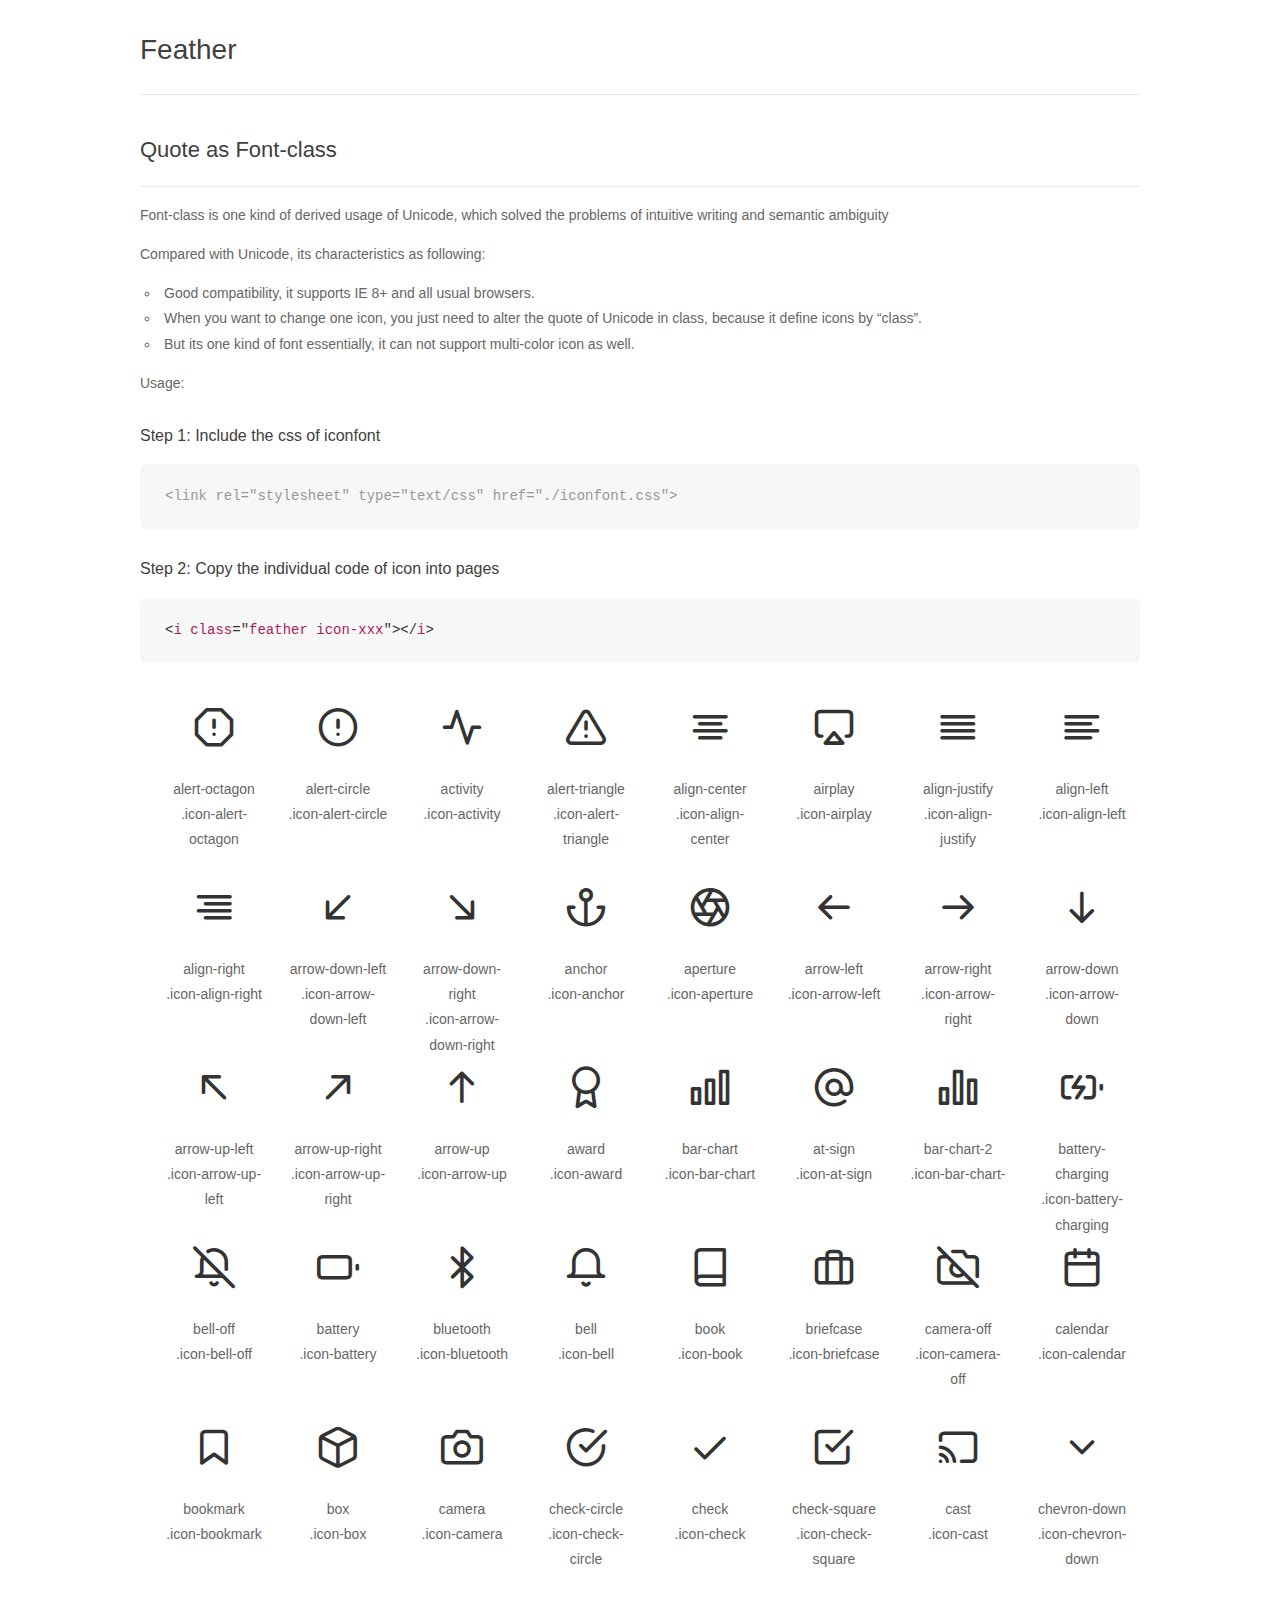
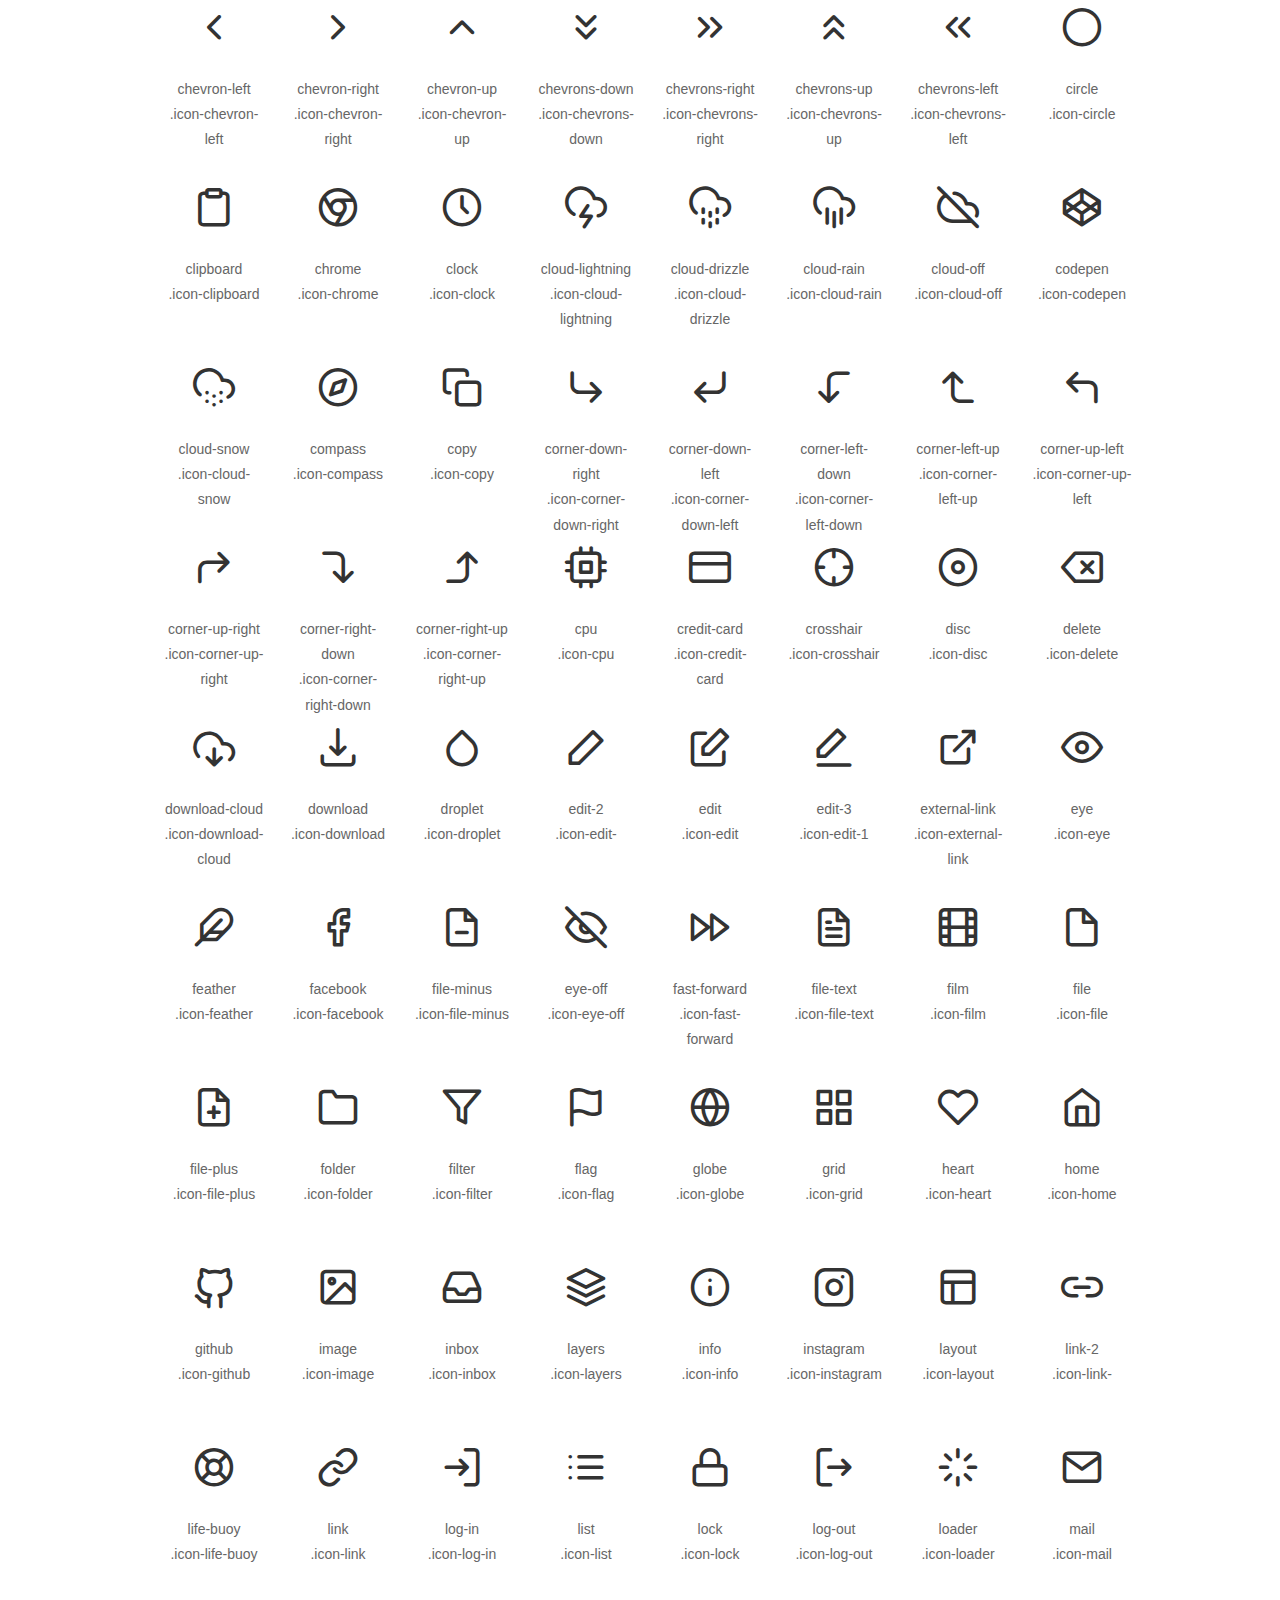
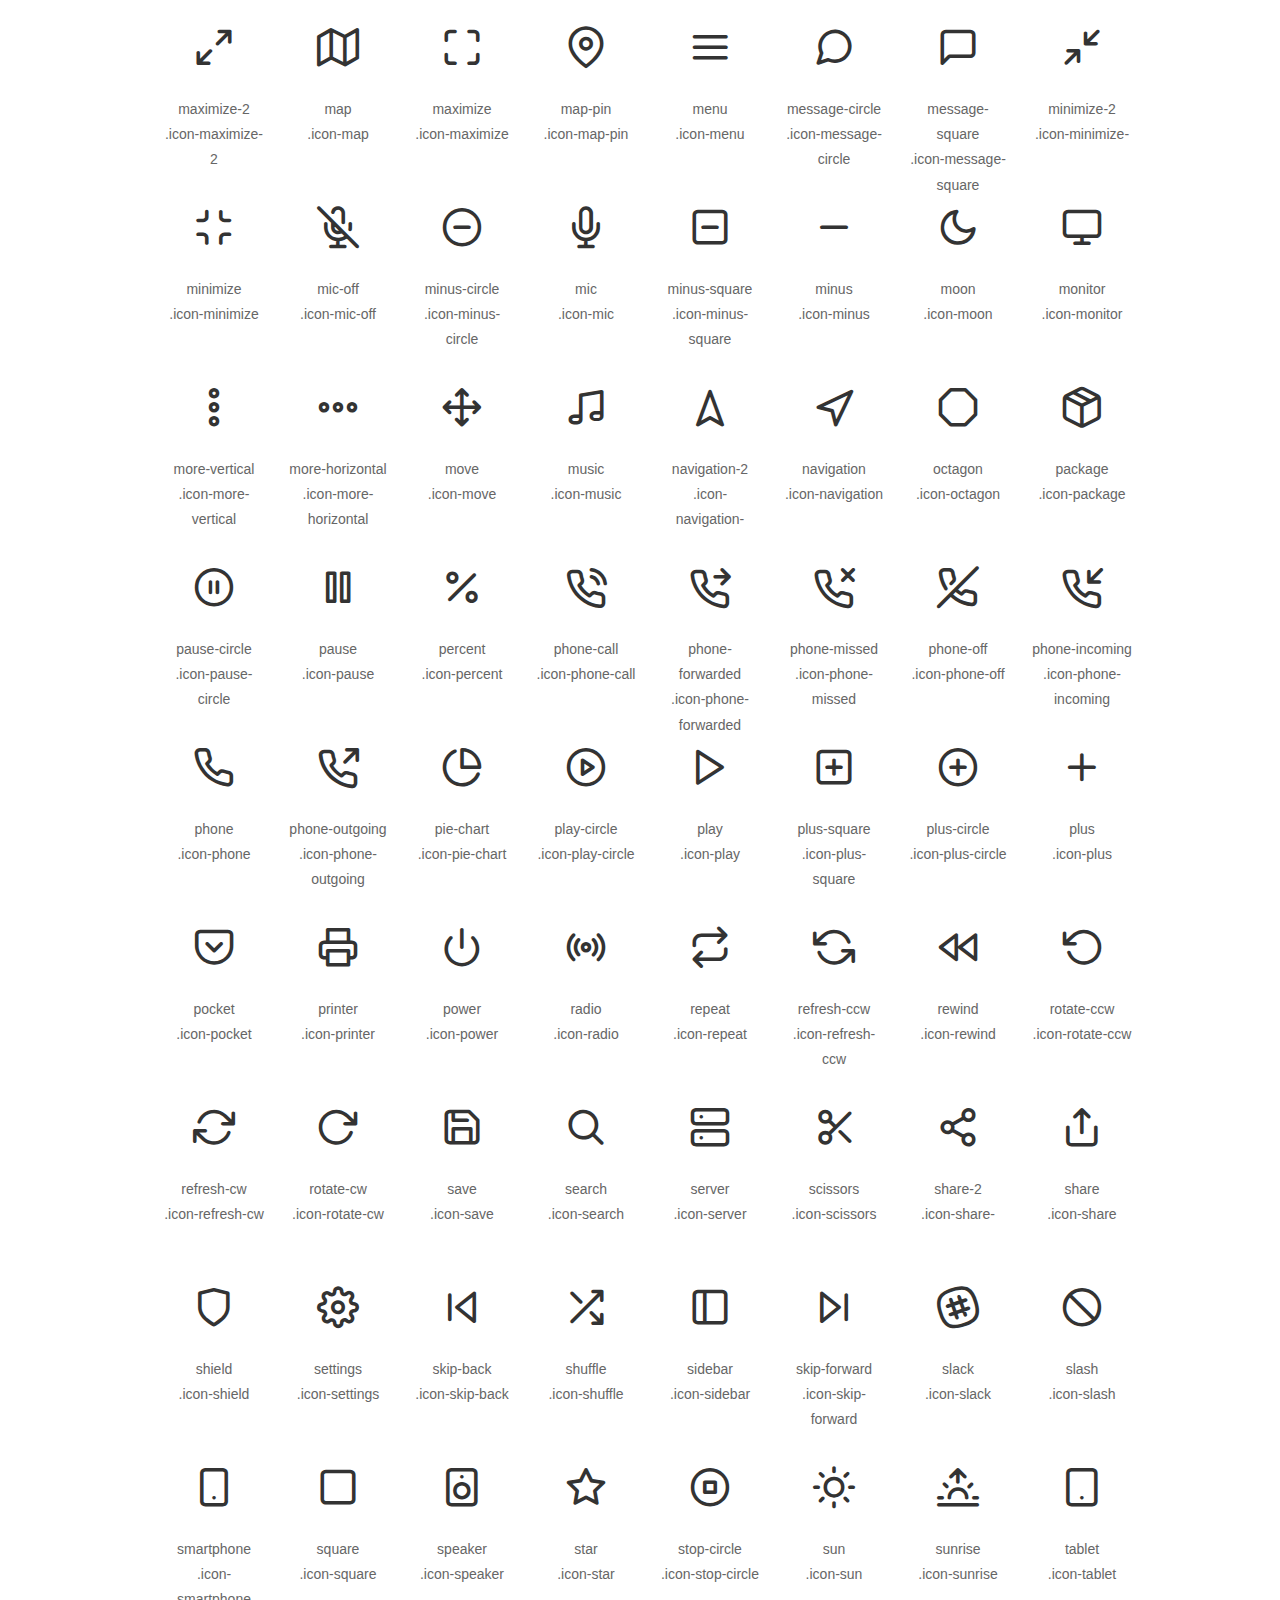
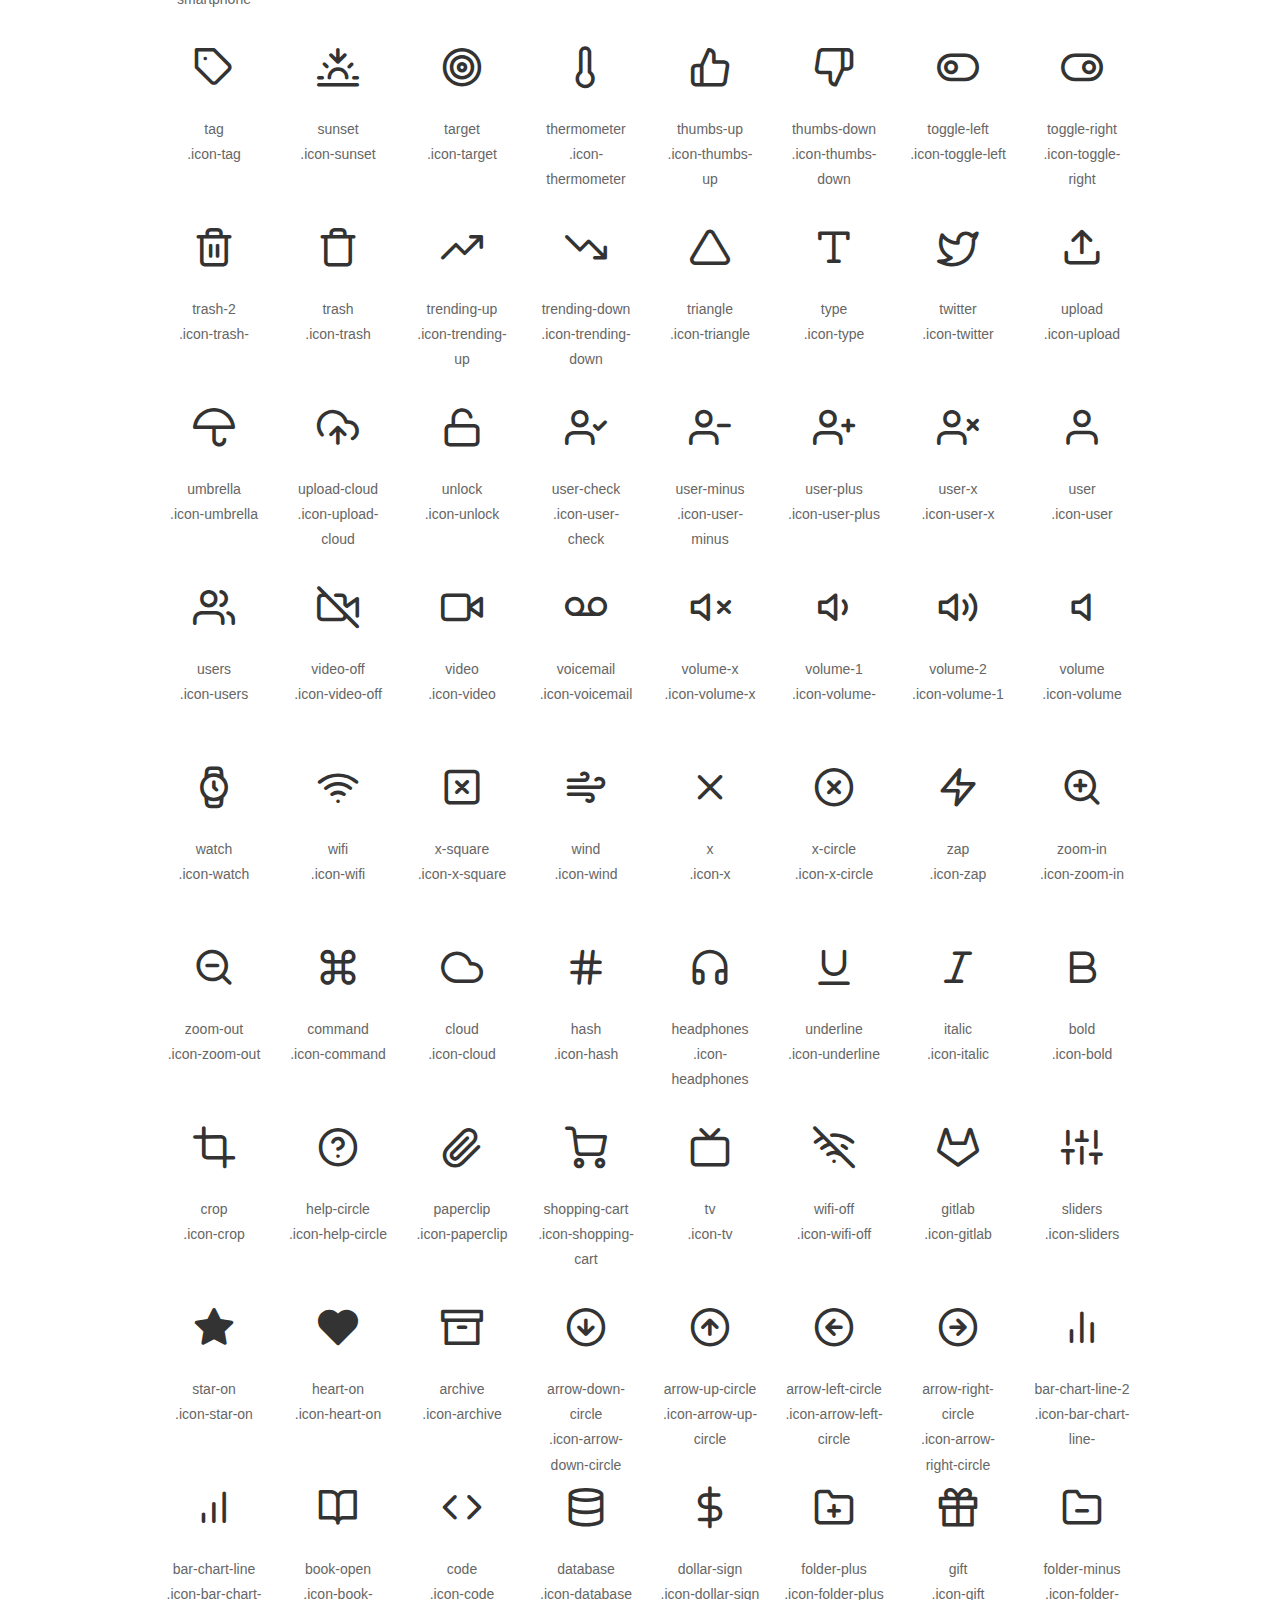
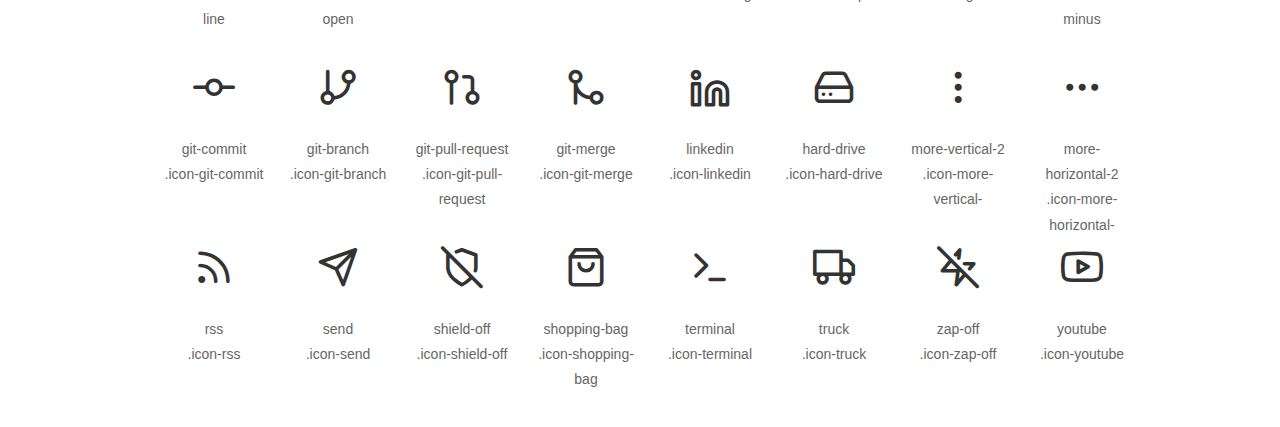
<file: fonts/feather-font/examples/index.html>
<!DOCTYPE html>
<html>
<head>
  <meta charset="utf-8" />
  <title>IconFont</title>
  <link rel="stylesheet" href="index.css">
  <link rel="stylesheet" href="../css/iconfont.css">
</head>
<body>
  <div class="main markdown">
    <h1>Feather</h1>
    <hr>
    
    <h2 id="font-class-">Quote as Font-class</h2>
    <hr>

    <p>Font-class is one kind of derived usage of Unicode, which solved the problems of intuitive writing and semantic ambiguity</p>
    <p>Compared with Unicode, its characteristics as following:</p>
    <ul>
      <li>Good compatibility, it supports IE 8+ and all usual browsers.</li>
      <li>When you want to change one icon, you just need to alter the quote of Unicode in class, because it define icons by “class”.</li>
      <li>But its one kind of font essentially, it can not support multi-color icon as well.</li>
    </ul>

    <p>Usage:</p>

    <h3 id="-fontclass-">Step 1: Include the css of iconfont</h3>
    <pre><code class="lang-js hljs javascript"><span class="hljs-comment">&lt;link rel="stylesheet" type="text/css" href="./iconfont.css"&gt;</span></code></pre>
    
    <h3 id="-">Step 2: Copy the individual code of icon into pages</h3>
    <pre><code class="lang-css hljs">&lt;<span class="hljs-selector-tag">i</span> <span class="hljs-selector-tag">class</span>="<span class="hljs-selector-tag">feather</span> <span class="hljs-selector-tag">icon-xxx</span>"&gt;&lt;/<span class="hljs-selector-tag">i</span>&gt;</code></pre>

    <ul class="icon_lists clear">

      <li>
        <i class="icon feather icon-alert-octagon"></i>
        <div class="name">alert-octagon</div>
        <div class="fontclass">.icon-alert-octagon</div>
      </li>

      <li>
        <i class="icon feather icon-alert-circle"></i>
        <div class="name">alert-circle</div>
        <div class="fontclass">.icon-alert-circle</div>
      </li>

      <li>
        <i class="icon feather icon-activity"></i>
        <div class="name">activity</div>
        <div class="fontclass">.icon-activity</div>
      </li>

      <li>
        <i class="icon feather icon-alert-triangle"></i>
        <div class="name">alert-triangle</div>
        <div class="fontclass">.icon-alert-triangle</div>
      </li>

      <li>
        <i class="icon feather icon-align-center"></i>
        <div class="name">align-center</div>
        <div class="fontclass">.icon-align-center</div>
      </li>

      <li>
        <i class="icon feather icon-airplay"></i>
        <div class="name">airplay</div>
        <div class="fontclass">.icon-airplay</div>
      </li>

      <li>
        <i class="icon feather icon-align-justify"></i>
        <div class="name">align-justify</div>
        <div class="fontclass">.icon-align-justify</div>
      </li>

      <li>
        <i class="icon feather icon-align-left"></i>
        <div class="name">align-left</div>
        <div class="fontclass">.icon-align-left</div>
      </li>

      <li>
        <i class="icon feather icon-align-right"></i>
        <div class="name">align-right</div>
        <div class="fontclass">.icon-align-right</div>
      </li>

      <li>
        <i class="icon feather icon-arrow-down-left"></i>
        <div class="name">arrow-down-left</div>
        <div class="fontclass">.icon-arrow-down-left</div>
      </li>

      <li>
        <i class="icon feather icon-arrow-down-right"></i>
        <div class="name">arrow-down-right</div>
        <div class="fontclass">.icon-arrow-down-right</div>
      </li>

      <li>
        <i class="icon feather icon-anchor"></i>
        <div class="name">anchor</div>
        <div class="fontclass">.icon-anchor</div>
      </li>

      <li>
        <i class="icon feather icon-aperture"></i>
        <div class="name">aperture</div>
        <div class="fontclass">.icon-aperture</div>
      </li>

      <li>
        <i class="icon feather icon-arrow-left"></i>
        <div class="name">arrow-left</div>
        <div class="fontclass">.icon-arrow-left</div>
      </li>

      <li>
        <i class="icon feather icon-arrow-right"></i>
        <div class="name">arrow-right</div>
        <div class="fontclass">.icon-arrow-right</div>
      </li>

      <li>
        <i class="icon feather icon-arrow-down"></i>
        <div class="name">arrow-down</div>
        <div class="fontclass">.icon-arrow-down</div>
      </li>

      <li>
        <i class="icon feather icon-arrow-up-left"></i>
        <div class="name">arrow-up-left</div>
        <div class="fontclass">.icon-arrow-up-left</div>
      </li>

      <li>
        <i class="icon feather icon-arrow-up-right"></i>
        <div class="name">arrow-up-right</div>
        <div class="fontclass">.icon-arrow-up-right</div>
      </li>

      <li>
        <i class="icon feather icon-arrow-up"></i>
        <div class="name">arrow-up</div>
        <div class="fontclass">.icon-arrow-up</div>
      </li>

      <li>
        <i class="icon feather icon-award"></i>
        <div class="name">award</div>
        <div class="fontclass">.icon-award</div>
      </li>

      <li>
        <i class="icon feather icon-bar-chart"></i>
        <div class="name">bar-chart</div>
        <div class="fontclass">.icon-bar-chart</div>
      </li>

      <li>
        <i class="icon feather icon-at-sign"></i>
        <div class="name">at-sign</div>
        <div class="fontclass">.icon-at-sign</div>
      </li>

      <li>
        <i class="icon feather icon-bar-chart-2"></i>
        <div class="name">bar-chart-2</div>
        <div class="fontclass">.icon-bar-chart-</div>
      </li>

      <li>
        <i class="icon feather icon-battery-charging"></i>
        <div class="name">battery-charging</div>
        <div class="fontclass">.icon-battery-charging</div>
      </li>

      <li>
        <i class="icon feather icon-bell-off"></i>
        <div class="name">bell-off</div>
        <div class="fontclass">.icon-bell-off</div>
      </li>

      <li>
        <i class="icon feather icon-battery"></i>
        <div class="name">battery</div>
        <div class="fontclass">.icon-battery</div>
      </li>

      <li>
        <i class="icon feather icon-bluetooth"></i>
        <div class="name">bluetooth</div>
        <div class="fontclass">.icon-bluetooth</div>
      </li>

      <li>
        <i class="icon feather icon-bell"></i>
        <div class="name">bell</div>
        <div class="fontclass">.icon-bell</div>
      </li>

      <li>
        <i class="icon feather icon-book"></i>
        <div class="name">book</div>
        <div class="fontclass">.icon-book</div>
      </li>

      <li>
        <i class="icon feather icon-briefcase"></i>
        <div class="name">briefcase</div>
        <div class="fontclass">.icon-briefcase</div>
      </li>

      <li>
        <i class="icon feather icon-camera-off"></i>
        <div class="name">camera-off</div>
        <div class="fontclass">.icon-camera-off</div>
      </li>

      <li>
        <i class="icon feather icon-calendar"></i>
        <div class="name">calendar</div>
        <div class="fontclass">.icon-calendar</div>
      </li>

      <li>
        <i class="icon feather icon-bookmark"></i>
        <div class="name">bookmark</div>
        <div class="fontclass">.icon-bookmark</div>
      </li>

      <li>
        <i class="icon feather icon-box"></i>
        <div class="name">box</div>
        <div class="fontclass">.icon-box</div>
      </li>

      <li>
        <i class="icon feather icon-camera"></i>
        <div class="name">camera</div>
        <div class="fontclass">.icon-camera</div>
      </li>

      <li>
        <i class="icon feather icon-check-circle"></i>
        <div class="name">check-circle</div>
        <div class="fontclass">.icon-check-circle</div>
      </li>

      <li>
        <i class="icon feather icon-check"></i>
        <div class="name">check</div>
        <div class="fontclass">.icon-check</div>
      </li>

      <li>
        <i class="icon feather icon-check-square"></i>
        <div class="name">check-square</div>
        <div class="fontclass">.icon-check-square</div>
      </li>

      <li>
        <i class="icon feather icon-cast"></i>
        <div class="name">cast</div>
        <div class="fontclass">.icon-cast</div>
      </li>

      <li>
        <i class="icon feather icon-chevron-down"></i>
        <div class="name">chevron-down</div>
        <div class="fontclass">.icon-chevron-down</div>
      </li>

      <li>
        <i class="icon feather icon-chevron-left"></i>
        <div class="name">chevron-left</div>
        <div class="fontclass">.icon-chevron-left</div>
      </li>

      <li>
        <i class="icon feather icon-chevron-right"></i>
        <div class="name">chevron-right</div>
        <div class="fontclass">.icon-chevron-right</div>
      </li>

      <li>
        <i class="icon feather icon-chevron-up"></i>
        <div class="name">chevron-up</div>
        <div class="fontclass">.icon-chevron-up</div>
      </li>

      <li>
        <i class="icon feather icon-chevrons-down"></i>
        <div class="name">chevrons-down</div>
        <div class="fontclass">.icon-chevrons-down</div>
      </li>

      <li>
        <i class="icon feather icon-chevrons-right"></i>
        <div class="name">chevrons-right</div>
        <div class="fontclass">.icon-chevrons-right</div>
      </li>

      <li>
        <i class="icon feather icon-chevrons-up"></i>
        <div class="name">chevrons-up</div>
        <div class="fontclass">.icon-chevrons-up</div>
      </li>

      <li>
        <i class="icon feather icon-chevrons-left"></i>
        <div class="name">chevrons-left</div>
        <div class="fontclass">.icon-chevrons-left</div>
      </li>

      <li>
        <i class="icon feather icon-circle"></i>
        <div class="name">circle</div>
        <div class="fontclass">.icon-circle</div>
      </li>

      <li>
        <i class="icon feather icon-clipboard"></i>
        <div class="name">clipboard</div>
        <div class="fontclass">.icon-clipboard</div>
      </li>

      <li>
        <i class="icon feather icon-chrome"></i>
        <div class="name">chrome</div>
        <div class="fontclass">.icon-chrome</div>
      </li>

      <li>
        <i class="icon feather icon-clock"></i>
        <div class="name">clock</div>
        <div class="fontclass">.icon-clock</div>
      </li>

      <li>
        <i class="icon feather icon-cloud-lightning"></i>
        <div class="name">cloud-lightning</div>
        <div class="fontclass">.icon-cloud-lightning</div>
      </li>

      <li>
        <i class="icon feather icon-cloud-drizzle"></i>
        <div class="name">cloud-drizzle</div>
        <div class="fontclass">.icon-cloud-drizzle</div>
      </li>

      <li>
        <i class="icon feather icon-cloud-rain"></i>
        <div class="name">cloud-rain</div>
        <div class="fontclass">.icon-cloud-rain</div>
      </li>

      <li>
        <i class="icon feather icon-cloud-off"></i>
        <div class="name">cloud-off</div>
        <div class="fontclass">.icon-cloud-off</div>
      </li>

      <li>
        <i class="icon feather icon-codepen"></i>
        <div class="name">codepen</div>
        <div class="fontclass">.icon-codepen</div>
      </li>

      <li>
        <i class="icon feather icon-cloud-snow"></i>
        <div class="name">cloud-snow</div>
        <div class="fontclass">.icon-cloud-snow</div>
      </li>

      <li>
        <i class="icon feather icon-compass"></i>
        <div class="name">compass</div>
        <div class="fontclass">.icon-compass</div>
      </li>

      <li>
        <i class="icon feather icon-copy"></i>
        <div class="name">copy</div>
        <div class="fontclass">.icon-copy</div>
      </li>

      <li>
        <i class="icon feather icon-corner-down-right"></i>
        <div class="name">corner-down-right</div>
        <div class="fontclass">.icon-corner-down-right</div>
      </li>

      <li>
        <i class="icon feather icon-corner-down-left"></i>
        <div class="name">corner-down-left</div>
        <div class="fontclass">.icon-corner-down-left</div>
      </li>

      <li>
        <i class="icon feather icon-corner-left-down"></i>
        <div class="name">corner-left-down</div>
        <div class="fontclass">.icon-corner-left-down</div>
      </li>

      <li>
        <i class="icon feather icon-corner-left-up"></i>
        <div class="name">corner-left-up</div>
        <div class="fontclass">.icon-corner-left-up</div>
      </li>

      <li>
        <i class="icon feather icon-corner-up-left"></i>
        <div class="name">corner-up-left</div>
        <div class="fontclass">.icon-corner-up-left</div>
      </li>

      <li>
        <i class="icon feather icon-corner-up-right"></i>
        <div class="name">corner-up-right</div>
        <div class="fontclass">.icon-corner-up-right</div>
      </li>

      <li>
        <i class="icon feather icon-corner-right-down"></i>
        <div class="name">corner-right-down</div>
        <div class="fontclass">.icon-corner-right-down</div>
      </li>

      <li>
        <i class="icon feather icon-corner-right-up"></i>
        <div class="name">corner-right-up</div>
        <div class="fontclass">.icon-corner-right-up</div>
      </li>

      <li>
        <i class="icon feather icon-cpu"></i>
        <div class="name">cpu</div>
        <div class="fontclass">.icon-cpu</div>
      </li>

      <li>
        <i class="icon feather icon-credit-card"></i>
        <div class="name">credit-card</div>
        <div class="fontclass">.icon-credit-card</div>
      </li>

      <li>
        <i class="icon feather icon-crosshair"></i>
        <div class="name">crosshair</div>
        <div class="fontclass">.icon-crosshair</div>
      </li>

      <li>
        <i class="icon feather icon-disc"></i>
        <div class="name">disc</div>
        <div class="fontclass">.icon-disc</div>
      </li>

      <li>
        <i class="icon feather icon-delete"></i>
        <div class="name">delete</div>
        <div class="fontclass">.icon-delete</div>
      </li>

      <li>
        <i class="icon feather icon-download-cloud"></i>
        <div class="name">download-cloud</div>
        <div class="fontclass">.icon-download-cloud</div>
      </li>

      <li>
        <i class="icon feather icon-download"></i>
        <div class="name">download</div>
        <div class="fontclass">.icon-download</div>
      </li>

      <li>
        <i class="icon feather icon-droplet"></i>
        <div class="name">droplet</div>
        <div class="fontclass">.icon-droplet</div>
      </li>

      <li>
        <i class="icon feather icon-edit-2"></i>
        <div class="name">edit-2</div>
        <div class="fontclass">.icon-edit-</div>
      </li>

      <li>
        <i class="icon feather icon-edit"></i>
        <div class="name">edit</div>
        <div class="fontclass">.icon-edit</div>
      </li>

      <li>
        <i class="icon feather icon-edit-1"></i>
        <div class="name">edit-3</div>
        <div class="fontclass">.icon-edit-1</div>
      </li>

      <li>
        <i class="icon feather icon-external-link"></i>
        <div class="name">external-link</div>
        <div class="fontclass">.icon-external-link</div>
      </li>

      <li>
        <i class="icon feather icon-eye"></i>
        <div class="name">eye</div>
        <div class="fontclass">.icon-eye</div>
      </li>

      <li>
        <i class="icon feather icon-feather"></i>
        <div class="name">feather</div>
        <div class="fontclass">.icon-feather</div>
      </li>

      <li>
        <i class="icon feather icon-facebook"></i>
        <div class="name">facebook</div>
        <div class="fontclass">.icon-facebook</div>
      </li>

      <li>
        <i class="icon feather icon-file-minus"></i>
        <div class="name">file-minus</div>
        <div class="fontclass">.icon-file-minus</div>
      </li>

      <li>
        <i class="icon feather icon-eye-off"></i>
        <div class="name">eye-off</div>
        <div class="fontclass">.icon-eye-off</div>
      </li>

      <li>
        <i class="icon feather icon-fast-forward"></i>
        <div class="name">fast-forward</div>
        <div class="fontclass">.icon-fast-forward</div>
      </li>

      <li>
        <i class="icon feather icon-file-text"></i>
        <div class="name">file-text</div>
        <div class="fontclass">.icon-file-text</div>
      </li>

      <li>
        <i class="icon feather icon-film"></i>
        <div class="name">film</div>
        <div class="fontclass">.icon-film</div>
      </li>

      <li>
        <i class="icon feather icon-file"></i>
        <div class="name">file</div>
        <div class="fontclass">.icon-file</div>
      </li>

      <li>
        <i class="icon feather icon-file-plus"></i>
        <div class="name">file-plus</div>
        <div class="fontclass">.icon-file-plus</div>
      </li>

      <li>
        <i class="icon feather icon-folder"></i>
        <div class="name">folder</div>
        <div class="fontclass">.icon-folder</div>
      </li>

      <li>
        <i class="icon feather icon-filter"></i>
        <div class="name">filter</div>
        <div class="fontclass">.icon-filter</div>
      </li>

      <li>
        <i class="icon feather icon-flag"></i>
        <div class="name">flag</div>
        <div class="fontclass">.icon-flag</div>
      </li>

      <li>
        <i class="icon feather icon-globe"></i>
        <div class="name">globe</div>
        <div class="fontclass">.icon-globe</div>
      </li>

      <li>
        <i class="icon feather icon-grid"></i>
        <div class="name">grid</div>
        <div class="fontclass">.icon-grid</div>
      </li>

      <li>
        <i class="icon feather icon-heart"></i>
        <div class="name">heart</div>
        <div class="fontclass">.icon-heart</div>
      </li>

      <li>
        <i class="icon feather icon-home"></i>
        <div class="name">home</div>
        <div class="fontclass">.icon-home</div>
      </li>

      <li>
        <i class="icon feather icon-github"></i>
        <div class="name">github</div>
        <div class="fontclass">.icon-github</div>
      </li>

      <li>
        <i class="icon feather icon-image"></i>
        <div class="name">image</div>
        <div class="fontclass">.icon-image</div>
      </li>

      <li>
        <i class="icon feather icon-inbox"></i>
        <div class="name">inbox</div>
        <div class="fontclass">.icon-inbox</div>
      </li>

      <li>
        <i class="icon feather icon-layers"></i>
        <div class="name">layers</div>
        <div class="fontclass">.icon-layers</div>
      </li>

      <li>
        <i class="icon feather icon-info"></i>
        <div class="name">info</div>
        <div class="fontclass">.icon-info</div>
      </li>

      <li>
        <i class="icon feather icon-instagram"></i>
        <div class="name">instagram</div>
        <div class="fontclass">.icon-instagram</div>
      </li>

      <li>
        <i class="icon feather icon-layout"></i>
        <div class="name">layout</div>
        <div class="fontclass">.icon-layout</div>
      </li>

      <li>
        <i class="icon feather icon-link-2"></i>
        <div class="name">link-2</div>
        <div class="fontclass">.icon-link-</div>
      </li>

      <li>
        <i class="icon feather icon-life-buoy"></i>
        <div class="name">life-buoy</div>
        <div class="fontclass">.icon-life-buoy</div>
      </li>

      <li>
        <i class="icon feather icon-link"></i>
        <div class="name">link</div>
        <div class="fontclass">.icon-link</div>
      </li>

      <li>
        <i class="icon feather icon-log-in"></i>
        <div class="name">log-in</div>
        <div class="fontclass">.icon-log-in</div>
      </li>

      <li>
        <i class="icon feather icon-list"></i>
        <div class="name">list</div>
        <div class="fontclass">.icon-list</div>
      </li>

      <li>
        <i class="icon feather icon-lock"></i>
        <div class="name">lock</div>
        <div class="fontclass">.icon-lock</div>
      </li>

      <li>
        <i class="icon feather icon-log-out"></i>
        <div class="name">log-out</div>
        <div class="fontclass">.icon-log-out</div>
      </li>

      <li>
        <i class="icon feather icon-loader"></i>
        <div class="name">loader</div>
        <div class="fontclass">.icon-loader</div>
      </li>

      <li>
        <i class="icon feather icon-mail"></i>
        <div class="name">mail</div>
        <div class="fontclass">.icon-mail</div>
      </li>

      <li>
        <i class="icon feather icon-maximize-2"></i>
        <div class="name">maximize-2</div>
        <div class="fontclass">.icon-maximize-2</div>
      </li>

      <li>
        <i class="icon feather icon-map"></i>
        <div class="name">map</div>
        <div class="fontclass">.icon-map</div>
      </li>

      <li>
        <i class="icon feather icon-maximize"></i>
        <div class="name">maximize</div>
        <div class="fontclass">.icon-maximize</div>
      </li>

      <li>
        <i class="icon feather icon-map-pin"></i>
        <div class="name">map-pin</div>
        <div class="fontclass">.icon-map-pin</div>
      </li>

      <li>
        <i class="icon feather icon-menu"></i>
        <div class="name">menu</div>
        <div class="fontclass">.icon-menu</div>
      </li>

      <li>
        <i class="icon feather icon-message-circle"></i>
        <div class="name">message-circle</div>
        <div class="fontclass">.icon-message-circle</div>
      </li>

      <li>
        <i class="icon feather icon-message-square"></i>
        <div class="name">message-square</div>
        <div class="fontclass">.icon-message-square</div>
      </li>

      <li>
        <i class="icon feather icon-minimize-2"></i>
        <div class="name">minimize-2</div>
        <div class="fontclass">.icon-minimize-</div>
      </li>

      <li>
        <i class="icon feather icon-minimize"></i>
        <div class="name">minimize</div>
        <div class="fontclass">.icon-minimize</div>
      </li>

      <li>
        <i class="icon feather icon-mic-off"></i>
        <div class="name">mic-off</div>
        <div class="fontclass">.icon-mic-off</div>
      </li>

      <li>
        <i class="icon feather icon-minus-circle"></i>
        <div class="name">minus-circle</div>
        <div class="fontclass">.icon-minus-circle</div>
      </li>

      <li>
        <i class="icon feather icon-mic"></i>
        <div class="name">mic</div>
        <div class="fontclass">.icon-mic</div>
      </li>

      <li>
        <i class="icon feather icon-minus-square"></i>
        <div class="name">minus-square</div>
        <div class="fontclass">.icon-minus-square</div>
      </li>

      <li>
        <i class="icon feather icon-minus"></i>
        <div class="name">minus</div>
        <div class="fontclass">.icon-minus</div>
      </li>

      <li>
        <i class="icon feather icon-moon"></i>
        <div class="name">moon</div>
        <div class="fontclass">.icon-moon</div>
      </li>

      <li>
        <i class="icon feather icon-monitor"></i>
        <div class="name">monitor</div>
        <div class="fontclass">.icon-monitor</div>
      </li>

      <li>
        <i class="icon feather icon-more-vertical"></i>
        <div class="name">more-vertical</div>
        <div class="fontclass">.icon-more-vertical</div>
      </li>

      <li>
        <i class="icon feather icon-more-horizontal"></i>
        <div class="name">more-horizontal</div>
        <div class="fontclass">.icon-more-horizontal</div>
      </li>

      <li>
        <i class="icon feather icon-move"></i>
        <div class="name">move</div>
        <div class="fontclass">.icon-move</div>
      </li>

      <li>
        <i class="icon feather icon-music"></i>
        <div class="name">music</div>
        <div class="fontclass">.icon-music</div>
      </li>

      <li>
        <i class="icon feather icon-navigation-2"></i>
        <div class="name">navigation-2</div>
        <div class="fontclass">.icon-navigation-</div>
      </li>

      <li>
        <i class="icon feather icon-navigation"></i>
        <div class="name">navigation</div>
        <div class="fontclass">.icon-navigation</div>
      </li>

      <li>
        <i class="icon feather icon-octagon"></i>
        <div class="name">octagon</div>
        <div class="fontclass">.icon-octagon</div>
      </li>

      <li>
        <i class="icon feather icon-package"></i>
        <div class="name">package</div>
        <div class="fontclass">.icon-package</div>
      </li>

      <li>
        <i class="icon feather icon-pause-circle"></i>
        <div class="name">pause-circle</div>
        <div class="fontclass">.icon-pause-circle</div>
      </li>

      <li>
        <i class="icon feather icon-pause"></i>
        <div class="name">pause</div>
        <div class="fontclass">.icon-pause</div>
      </li>

      <li>
        <i class="icon feather icon-percent"></i>
        <div class="name">percent</div>
        <div class="fontclass">.icon-percent</div>
      </li>

      <li>
        <i class="icon feather icon-phone-call"></i>
        <div class="name">phone-call</div>
        <div class="fontclass">.icon-phone-call</div>
      </li>

      <li>
        <i class="icon feather icon-phone-forwarded"></i>
        <div class="name">phone-forwarded</div>
        <div class="fontclass">.icon-phone-forwarded</div>
      </li>

      <li>
        <i class="icon feather icon-phone-missed"></i>
        <div class="name">phone-missed</div>
        <div class="fontclass">.icon-phone-missed</div>
      </li>

      <li>
        <i class="icon feather icon-phone-off"></i>
        <div class="name">phone-off</div>
        <div class="fontclass">.icon-phone-off</div>
      </li>

      <li>
        <i class="icon feather icon-phone-incoming"></i>
        <div class="name">phone-incoming</div>
        <div class="fontclass">.icon-phone-incoming</div>
      </li>

      <li>
        <i class="icon feather icon-phone"></i>
        <div class="name">phone</div>
        <div class="fontclass">.icon-phone</div>
      </li>

      <li>
        <i class="icon feather icon-phone-outgoing"></i>
        <div class="name">phone-outgoing</div>
        <div class="fontclass">.icon-phone-outgoing</div>
      </li>

      <li>
        <i class="icon feather icon-pie-chart"></i>
        <div class="name">pie-chart</div>
        <div class="fontclass">.icon-pie-chart</div>
      </li>

      <li>
        <i class="icon feather icon-play-circle"></i>
        <div class="name">play-circle</div>
        <div class="fontclass">.icon-play-circle</div>
      </li>

      <li>
        <i class="icon feather icon-play"></i>
        <div class="name">play</div>
        <div class="fontclass">.icon-play</div>
      </li>

      <li>
        <i class="icon feather icon-plus-square"></i>
        <div class="name">plus-square</div>
        <div class="fontclass">.icon-plus-square</div>
      </li>

      <li>
        <i class="icon feather icon-plus-circle"></i>
        <div class="name">plus-circle</div>
        <div class="fontclass">.icon-plus-circle</div>
      </li>

      <li>
        <i class="icon feather icon-plus"></i>
        <div class="name">plus</div>
        <div class="fontclass">.icon-plus</div>
      </li>

      <li>
        <i class="icon feather icon-pocket"></i>
        <div class="name">pocket</div>
        <div class="fontclass">.icon-pocket</div>
      </li>

      <li>
        <i class="icon feather icon-printer"></i>
        <div class="name">printer</div>
        <div class="fontclass">.icon-printer</div>
      </li>

      <li>
        <i class="icon feather icon-power"></i>
        <div class="name">power</div>
        <div class="fontclass">.icon-power</div>
      </li>

      <li>
        <i class="icon feather icon-radio"></i>
        <div class="name">radio</div>
        <div class="fontclass">.icon-radio</div>
      </li>

      <li>
        <i class="icon feather icon-repeat"></i>
        <div class="name">repeat</div>
        <div class="fontclass">.icon-repeat</div>
      </li>

      <li>
        <i class="icon feather icon-refresh-ccw"></i>
        <div class="name">refresh-ccw</div>
        <div class="fontclass">.icon-refresh-ccw</div>
      </li>

      <li>
        <i class="icon feather icon-rewind"></i>
        <div class="name">rewind</div>
        <div class="fontclass">.icon-rewind</div>
      </li>

      <li>
        <i class="icon feather icon-rotate-ccw"></i>
        <div class="name">rotate-ccw</div>
        <div class="fontclass">.icon-rotate-ccw</div>
      </li>

      <li>
        <i class="icon feather icon-refresh-cw"></i>
        <div class="name">refresh-cw</div>
        <div class="fontclass">.icon-refresh-cw</div>
      </li>

      <li>
        <i class="icon feather icon-rotate-cw"></i>
        <div class="name">rotate-cw</div>
        <div class="fontclass">.icon-rotate-cw</div>
      </li>

      <li>
        <i class="icon feather icon-save"></i>
        <div class="name">save</div>
        <div class="fontclass">.icon-save</div>
      </li>

      <li>
        <i class="icon feather icon-search"></i>
        <div class="name">search</div>
        <div class="fontclass">.icon-search</div>
      </li>

      <li>
        <i class="icon feather icon-server"></i>
        <div class="name">server</div>
        <div class="fontclass">.icon-server</div>
      </li>

      <li>
        <i class="icon feather icon-scissors"></i>
        <div class="name">scissors</div>
        <div class="fontclass">.icon-scissors</div>
      </li>

      <li>
        <i class="icon feather icon-share-2"></i>
        <div class="name">share-2</div>
        <div class="fontclass">.icon-share-</div>
      </li>

      <li>
        <i class="icon feather icon-share"></i>
        <div class="name">share</div>
        <div class="fontclass">.icon-share</div>
      </li>

      <li>
        <i class="icon feather icon-shield"></i>
        <div class="name">shield</div>
        <div class="fontclass">.icon-shield</div>
      </li>

      <li>
        <i class="icon feather icon-settings"></i>
        <div class="name">settings</div>
        <div class="fontclass">.icon-settings</div>
      </li>

      <li>
        <i class="icon feather icon-skip-back"></i>
        <div class="name">skip-back</div>
        <div class="fontclass">.icon-skip-back</div>
      </li>

      <li>
        <i class="icon feather icon-shuffle"></i>
        <div class="name">shuffle</div>
        <div class="fontclass">.icon-shuffle</div>
      </li>

      <li>
        <i class="icon feather icon-sidebar"></i>
        <div class="name">sidebar</div>
        <div class="fontclass">.icon-sidebar</div>
      </li>

      <li>
        <i class="icon feather icon-skip-forward"></i>
        <div class="name">skip-forward</div>
        <div class="fontclass">.icon-skip-forward</div>
      </li>

      <li>
        <i class="icon feather icon-slack"></i>
        <div class="name">slack</div>
        <div class="fontclass">.icon-slack</div>
      </li>

      <li>
        <i class="icon feather icon-slash"></i>
        <div class="name">slash</div>
        <div class="fontclass">.icon-slash</div>
      </li>

      <li>
        <i class="icon feather icon-smartphone"></i>
        <div class="name">smartphone</div>
        <div class="fontclass">.icon-smartphone</div>
      </li>

      <li>
        <i class="icon feather icon-square"></i>
        <div class="name">square</div>
        <div class="fontclass">.icon-square</div>
      </li>

      <li>
        <i class="icon feather icon-speaker"></i>
        <div class="name">speaker</div>
        <div class="fontclass">.icon-speaker</div>
      </li>

      <li>
        <i class="icon feather icon-star"></i>
        <div class="name">star</div>
        <div class="fontclass">.icon-star</div>
      </li>

      <li>
        <i class="icon feather icon-stop-circle"></i>
        <div class="name">stop-circle</div>
        <div class="fontclass">.icon-stop-circle</div>
      </li>

      <li>
        <i class="icon feather icon-sun"></i>
        <div class="name">sun</div>
        <div class="fontclass">.icon-sun</div>
      </li>

      <li>
        <i class="icon feather icon-sunrise"></i>
        <div class="name">sunrise</div>
        <div class="fontclass">.icon-sunrise</div>
      </li>

      <li>
        <i class="icon feather icon-tablet"></i>
        <div class="name">tablet</div>
        <div class="fontclass">.icon-tablet</div>
      </li>

      <li>
        <i class="icon feather icon-tag"></i>
        <div class="name">tag</div>
        <div class="fontclass">.icon-tag</div>
      </li>

      <li>
        <i class="icon feather icon-sunset"></i>
        <div class="name">sunset</div>
        <div class="fontclass">.icon-sunset</div>
      </li>

      <li>
        <i class="icon feather icon-target"></i>
        <div class="name">target</div>
        <div class="fontclass">.icon-target</div>
      </li>

      <li>
        <i class="icon feather icon-thermometer"></i>
        <div class="name">thermometer</div>
        <div class="fontclass">.icon-thermometer</div>
      </li>

      <li>
        <i class="icon feather icon-thumbs-up"></i>
        <div class="name">thumbs-up</div>
        <div class="fontclass">.icon-thumbs-up</div>
      </li>

      <li>
        <i class="icon feather icon-thumbs-down"></i>
        <div class="name">thumbs-down</div>
        <div class="fontclass">.icon-thumbs-down</div>
      </li>

      <li>
        <i class="icon feather icon-toggle-left"></i>
        <div class="name">toggle-left</div>
        <div class="fontclass">.icon-toggle-left</div>
      </li>

      <li>
        <i class="icon feather icon-toggle-right"></i>
        <div class="name">toggle-right</div>
        <div class="fontclass">.icon-toggle-right</div>
      </li>

      <li>
        <i class="icon feather icon-trash-2"></i>
        <div class="name">trash-2</div>
        <div class="fontclass">.icon-trash-</div>
      </li>

      <li>
        <i class="icon feather icon-trash"></i>
        <div class="name">trash</div>
        <div class="fontclass">.icon-trash</div>
      </li>

      <li>
        <i class="icon feather icon-trending-up"></i>
        <div class="name">trending-up</div>
        <div class="fontclass">.icon-trending-up</div>
      </li>

      <li>
        <i class="icon feather icon-trending-down"></i>
        <div class="name">trending-down</div>
        <div class="fontclass">.icon-trending-down</div>
      </li>

      <li>
        <i class="icon feather icon-triangle"></i>
        <div class="name">triangle</div>
        <div class="fontclass">.icon-triangle</div>
      </li>

      <li>
        <i class="icon feather icon-type"></i>
        <div class="name">type</div>
        <div class="fontclass">.icon-type</div>
      </li>

      <li>
        <i class="icon feather icon-twitter"></i>
        <div class="name">twitter</div>
        <div class="fontclass">.icon-twitter</div>
      </li>

      <li>
        <i class="icon feather icon-upload"></i>
        <div class="name">upload</div>
        <div class="fontclass">.icon-upload</div>
      </li>

      <li>
        <i class="icon feather icon-umbrella"></i>
        <div class="name">umbrella</div>
        <div class="fontclass">.icon-umbrella</div>
      </li>

      <li>
        <i class="icon feather icon-upload-cloud"></i>
        <div class="name">upload-cloud</div>
        <div class="fontclass">.icon-upload-cloud</div>
      </li>

      <li>
        <i class="icon feather icon-unlock"></i>
        <div class="name">unlock</div>
        <div class="fontclass">.icon-unlock</div>
      </li>

      <li>
        <i class="icon feather icon-user-check"></i>
        <div class="name">user-check</div>
        <div class="fontclass">.icon-user-check</div>
      </li>

      <li>
        <i class="icon feather icon-user-minus"></i>
        <div class="name">user-minus</div>
        <div class="fontclass">.icon-user-minus</div>
      </li>

      <li>
        <i class="icon feather icon-user-plus"></i>
        <div class="name">user-plus</div>
        <div class="fontclass">.icon-user-plus</div>
      </li>

      <li>
        <i class="icon feather icon-user-x"></i>
        <div class="name">user-x</div>
        <div class="fontclass">.icon-user-x</div>
      </li>

      <li>
        <i class="icon feather icon-user"></i>
        <div class="name">user</div>
        <div class="fontclass">.icon-user</div>
      </li>

      <li>
        <i class="icon feather icon-users"></i>
        <div class="name">users</div>
        <div class="fontclass">.icon-users</div>
      </li>

      <li>
        <i class="icon feather icon-video-off"></i>
        <div class="name">video-off</div>
        <div class="fontclass">.icon-video-off</div>
      </li>

      <li>
        <i class="icon feather icon-video"></i>
        <div class="name">video</div>
        <div class="fontclass">.icon-video</div>
      </li>

      <li>
        <i class="icon feather icon-voicemail"></i>
        <div class="name">voicemail</div>
        <div class="fontclass">.icon-voicemail</div>
      </li>

      <li>
        <i class="icon feather icon-volume-x"></i>
        <div class="name">volume-x</div>
        <div class="fontclass">.icon-volume-x</div>
      </li>

      <li>
        <i class="icon feather icon-volume-2"></i>
        <div class="name">volume-1</div>
        <div class="fontclass">.icon-volume-</div>
      </li>

      <li>
        <i class="icon feather icon-volume-1"></i>
        <div class="name">volume-2</div>
        <div class="fontclass">.icon-volume-1</div>
      </li>

      <li>
        <i class="icon feather icon-volume"></i>
        <div class="name">volume</div>
        <div class="fontclass">.icon-volume</div>
      </li>

      <li>
        <i class="icon feather icon-watch"></i>
        <div class="name">watch</div>
        <div class="fontclass">.icon-watch</div>
      </li>

      <li>
        <i class="icon feather icon-wifi"></i>
        <div class="name">wifi</div>
        <div class="fontclass">.icon-wifi</div>
      </li>

      <li>
        <i class="icon feather icon-x-square"></i>
        <div class="name">x-square</div>
        <div class="fontclass">.icon-x-square</div>
      </li>

      <li>
        <i class="icon feather icon-wind"></i>
        <div class="name">wind</div>
        <div class="fontclass">.icon-wind</div>
      </li>

      <li>
        <i class="icon feather icon-x"></i>
        <div class="name">x</div>
        <div class="fontclass">.icon-x</div>
      </li>

      <li>
        <i class="icon feather icon-x-circle"></i>
        <div class="name">x-circle</div>
        <div class="fontclass">.icon-x-circle</div>
      </li>

      <li>
        <i class="icon feather icon-zap"></i>
        <div class="name">zap</div>
        <div class="fontclass">.icon-zap</div>
      </li>

      <li>
        <i class="icon feather icon-zoom-in"></i>
        <div class="name">zoom-in</div>
        <div class="fontclass">.icon-zoom-in</div>
      </li>

      <li>
        <i class="icon feather icon-zoom-out"></i>
        <div class="name">zoom-out</div>
        <div class="fontclass">.icon-zoom-out</div>
      </li>

      <li>
        <i class="icon feather icon-command"></i>
        <div class="name">command</div>
        <div class="fontclass">.icon-command</div>
      </li>

      <li>
        <i class="icon feather icon-cloud"></i>
        <div class="name">cloud</div>
        <div class="fontclass">.icon-cloud</div>
      </li>

      <li>
        <i class="icon feather icon-hash"></i>
        <div class="name">hash</div>
        <div class="fontclass">.icon-hash</div>
      </li>

      <li>
        <i class="icon feather icon-headphones"></i>
        <div class="name">headphones</div>
        <div class="fontclass">.icon-headphones</div>
      </li>

      <li>
        <i class="icon feather icon-underline"></i>
        <div class="name">underline</div>
        <div class="fontclass">.icon-underline</div>
      </li>
      
      <li>
        <i class="icon feather icon-italic"></i>
        <div class="name">italic</div>
        <div class="fontclass">.icon-italic</div>
      </li>
      
      <li>
        <i class="icon feather icon-bold"></i>
        <div class="name">bold</div>
        <div class="fontclass">.icon-bold</div>
      </li>

      <li>
        <i class="icon feather icon-crop"></i>
        <div class="name">crop</div>
        <div class="fontclass">.icon-crop</div>
      </li>
      
      <li>
        <i class="icon feather icon-help-circle"></i>
        <div class="name">help-circle</div>
        <div class="fontclass">.icon-help-circle</div>
      </li>
      
      <li>
        <i class="icon feather icon-paperclip"></i>
        <div class="name">paperclip</div>
        <div class="fontclass">.icon-paperclip</div>
      </li>
      
      <li>
        <i class="icon feather icon-shopping-cart"></i>
        <div class="name">shopping-cart</div>
        <div class="fontclass">.icon-shopping-cart</div>
      </li>
      
      <li>
        <i class="icon feather icon-tv"></i>
        <div class="name">tv</div>
        <div class="fontclass">.icon-tv</div>
      </li>
      
      <li>
        <i class="icon feather icon-wifi-off"></i>
        <div class="name">wifi-off</div>
        <div class="fontclass">.icon-wifi-off</div>
      </li>

      <li>
        <i class="icon feather icon-gitlab"></i>
        <div class="name">gitlab</div>
        <div class="fontclass">.icon-gitlab</div>
      </li>
      
      <li>
        <i class="icon feather icon-sliders"></i>
        <div class="name">sliders</div>
        <div class="fontclass">.icon-sliders</div>
      </li>

      <li>
        <i class="icon feather icon-star-on"></i>
        <div class="name">star-on</div>
        <div class="fontclass">.icon-star-on</div>
      </li>

      <li>
        <i class="icon feather icon-heart-on"></i>
        <div class="name">heart-on</div>
        <div class="fontclass">.icon-heart-on</div>
      </li>

      <li>
        <i class="icon feather icon-archive"></i>
        <div class="name">archive</div>
        <div class="fontclass">.icon-archive</div>
      </li>

      <li>
        <i class="icon feather icon-arrow-down-circle"></i>
        <div class="name">arrow-down-circle</div>
        <div class="fontclass">.icon-arrow-down-circle</div>
      </li>

      <li>
        <i class="icon feather icon-arrow-up-circle"></i>
        <div class="name">arrow-up-circle</div>
        <div class="fontclass">.icon-arrow-up-circle</div>
      </li>

      <li>
        <i class="icon feather icon-arrow-left-circle"></i>
        <div class="name">arrow-left-circle</div>
        <div class="fontclass">.icon-arrow-left-circle</div>
      </li>

      <li>
        <i class="icon feather icon-arrow-right-circle"></i>
        <div class="name">arrow-right-circle</div>
        <div class="fontclass">.icon-arrow-right-circle</div>
      </li>

      <li>
        <i class="icon feather icon-bar-chart-line-"></i>
        <div class="name">bar-chart-line-2</div>
        <div class="fontclass">.icon-bar-chart-line-</div>
      </li>

      <li>
        <i class="icon feather icon-bar-chart-line"></i>
        <div class="name">bar-chart-line</div>
        <div class="fontclass">.icon-bar-chart-line</div>
      </li>

      <li>
        <i class="icon feather icon-book-open"></i>
        <div class="name">book-open</div>
        <div class="fontclass">.icon-book-open</div>
      </li>

      <li>
        <i class="icon feather icon-code"></i>
        <div class="name">code</div>
        <div class="fontclass">.icon-code</div>
      </li>

      <li>
        <i class="icon feather icon-database"></i>
        <div class="name">database</div>
        <div class="fontclass">.icon-database</div>
      </li>

      <li>
        <i class="icon feather icon-dollar-sign"></i>
        <div class="name">dollar-sign</div>
        <div class="fontclass">.icon-dollar-sign</div>
      </li>

      <li>
        <i class="icon feather icon-folder-plus"></i>
        <div class="name">folder-plus</div>
        <div class="fontclass">.icon-folder-plus</div>
      </li>

      <li>
        <i class="icon feather icon-gift"></i>
        <div class="name">gift</div>
        <div class="fontclass">.icon-gift</div>
      </li>

      <li>
        <i class="icon feather icon-folder-minus"></i>
        <div class="name">folder-minus</div>
        <div class="fontclass">.icon-folder-minus</div>
      </li>

      <li>
        <i class="icon feather icon-git-commit"></i>
        <div class="name">git-commit</div>
        <div class="fontclass">.icon-git-commit</div>
      </li>

      <li>
        <i class="icon feather icon-git-branch"></i>
        <div class="name">git-branch</div>
        <div class="fontclass">.icon-git-branch</div>
      </li>

      <li>
        <i class="icon feather icon-git-pull-request"></i>
        <div class="name">git-pull-request</div>
        <div class="fontclass">.icon-git-pull-request</div>
      </li>

      <li>
        <i class="icon feather icon-git-merge"></i>
        <div class="name">git-merge</div>
        <div class="fontclass">.icon-git-merge</div>
      </li>

      <li>
        <i class="icon feather icon-linkedin"></i>
        <div class="name">linkedin</div>
        <div class="fontclass">.icon-linkedin</div>
      </li>

      <li>
        <i class="icon feather icon-hard-drive"></i>
        <div class="name">hard-drive</div>
        <div class="fontclass">.icon-hard-drive</div>
      </li>

      <li>
        <i class="icon feather icon-more-vertical-"></i>
        <div class="name">more-vertical-2</div>
        <div class="fontclass">.icon-more-vertical-</div>
      </li>

      <li>
        <i class="icon feather icon-more-horizontal-"></i>
        <div class="name">more-horizontal-2</div>
        <div class="fontclass">.icon-more-horizontal-</div>
      </li>

      <li>
        <i class="icon feather icon-rss"></i>
        <div class="name">rss</div>
        <div class="fontclass">.icon-rss</div>
      </li>

      <li>
        <i class="icon feather icon-send"></i>
        <div class="name">send</div>
        <div class="fontclass">.icon-send</div>
      </li>

      <li>
        <i class="icon feather icon-shield-off"></i>
        <div class="name">shield-off</div>
        <div class="fontclass">.icon-shield-off</div>
      </li>

      <li>
        <i class="icon feather icon-shopping-bag"></i>
        <div class="name">shopping-bag</div>
        <div class="fontclass">.icon-shopping-bag</div>
      </li>

      <li>
        <i class="icon feather icon-terminal"></i>
        <div class="name">terminal</div>
        <div class="fontclass">.icon-terminal</div>
      </li>

      <li>
        <i class="icon feather icon-truck"></i>
        <div class="name">truck</div>
        <div class="fontclass">.icon-truck</div>
      </li>

      <li>
        <i class="icon feather icon-zap-off"></i>
        <div class="name">zap-off</div>
        <div class="fontclass">.icon-zap-off</div>
      </li>

      <li>
        <i class="icon feather icon-youtube"></i>
        <div class="name">youtube</div>
        <div class="fontclass">.icon-youtube</div>
      </li>

    </ul>
  </div>
</body>
</html>
</file>
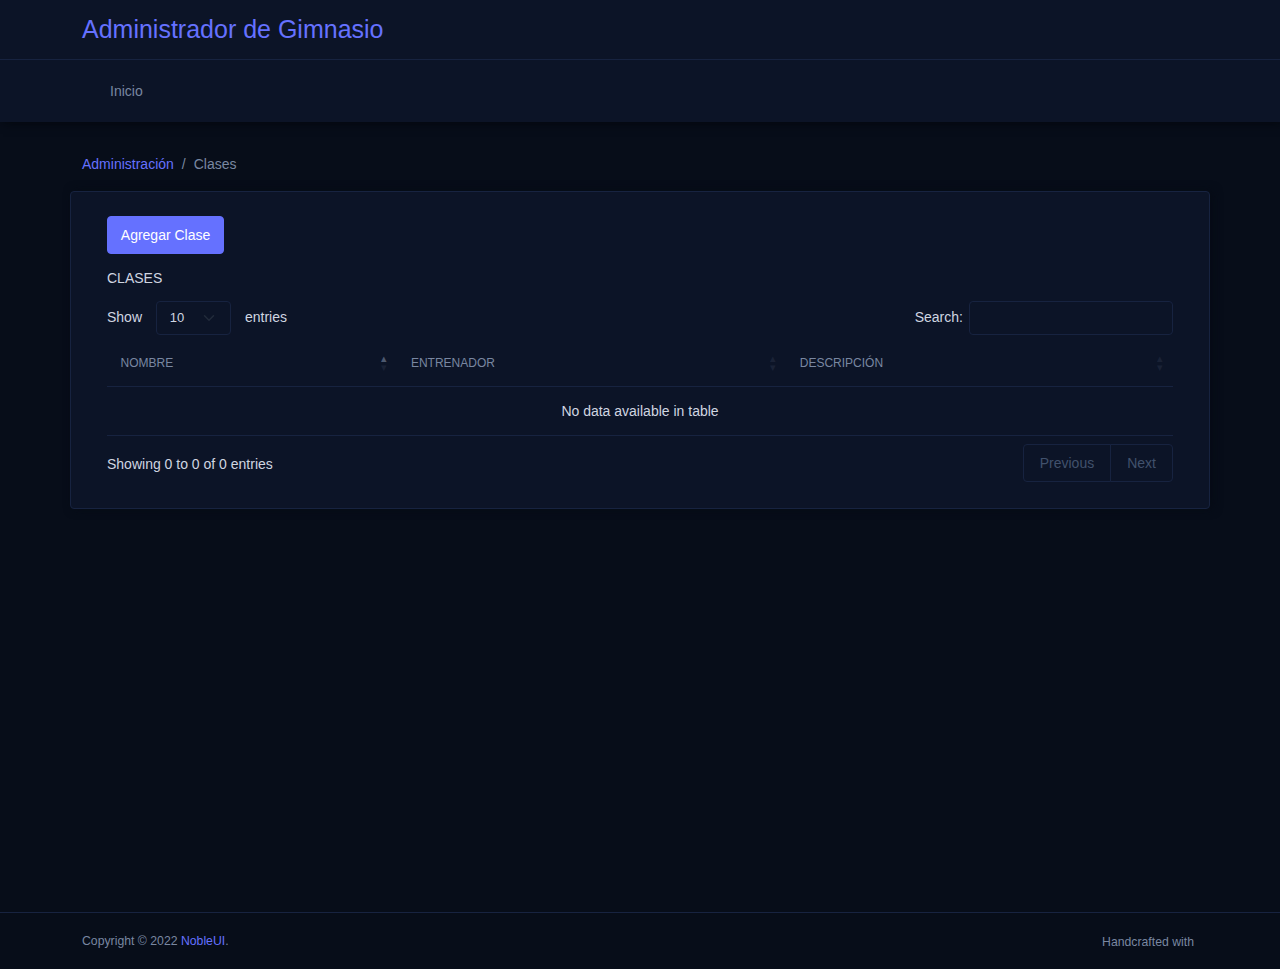
<file: pages/clases.html>
<!DOCTYPE html>
<html lang="en">
<head>
  <meta charset="UTF-8">
  <meta name="viewport" content="width=device-width, initial-scale=1.0">
  <meta http-equiv="X-UA-Compatible" content="ie=edge">
  <meta name="description" content="Responsive HTML Admin Dashboard Template based on Bootstrap 5">
  <meta name="author" content="NobleUI">
  <meta name="keywords" content="nobleui, bootstrap, bootstrap 5, admin, dashboard, template, responsive, css, sass, html, theme, front-end, ui kit, web">

  <title>Administrador de Gimnasio</title>

  <!-- Fonts -->
  <link rel="preconnect" href="https://fonts.googleapis.com">
  <link rel="preconnect" href="https://fonts.gstatic.com" crossorigin>
  <link href="https://fonts.googleapis.com/css2?family=Roboto:wght@300;400;500;700;900&display=swap" rel="stylesheet">
  <!-- End fonts -->

  <!-- core:css -->
  <link rel="stylesheet" href="../vendors/core/core.css">
  <link rel="stylesheet" href="../vendors/datatables.net-bs5/dataTables.bootstrap5.css">
  <!-- Font Awesome para íconos -->
<link rel="stylesheet" href="https://cdnjs.cloudflare.com/ajax/libs/font-awesome/6.0.0/css/all.min.css">

  <!-- endinject -->

  <!-- Plugin css for this page -->
  <!-- End plugin css for this page -->

  <!-- inject:css -->
  <link rel="stylesheet" href="../fonts/feather-font/css/iconfont.css">
  <link rel="stylesheet" href="../vendors/flag-icon-css/css/flag-icon.min.css">
  <!-- endinject -->

  <!-- Layout styles -->
  <link rel="stylesheet" href="../css/style.css">
  <link rel="stylesheet" href="../css/custom.css">
  <!-- End layout styles -->

  <link rel="shortcut icon" href="../images/favicon.png" />
</head>
<body>
  <div class="main-wrapper">

    <!-- Navbar -->
    <div class="horizontal-menu">
      <nav class="navbar top-navbar">
        <div class="container">
          <div class="navbar-content">
            <a href="/" class="navbar-brand">
              <span>Administrador de Gimnasio</span>
            </a>
            <ul class="navbar-nav">
              <!-- Add navbar items here if needed -->
            </ul>
            <button class="navbar-toggler navbar-toggler-right d-lg-none align-self-center" type="button" data-toggle="horizontal-menu-toggle">
              <i data-feather="menu"></i>
            </button>
          </div>
        </div>
      </nav>
      <nav class="bottom-navbar">
        <div class="container">
          <ul class="nav page-navigation">
            <li class="nav-item">
              <a href="/" class="nav-link">
                <i class="link-icon" data-feather="home"></i>
                <span class="menu-title">Inicio</span>
              </a>
            </li>
          </ul>
        </div>
      </nav>
    </div>
    <!-- End Navbar -->

    <div class="page-wrapper">

      <div class="page-content">

        <nav class="page-breadcrumb">
          <ol class="breadcrumb">
            <li class="breadcrumb-item"><a href="/">Administración</a></li>
            <li class="breadcrumb-item active" aria-current="page">Clases</li>
          </ol>
        </nav>

        <div class="row d-flex mb-4">
          <div class="card">
            <div class="card-body">
              <button type="button" class="btn btn-primary mb-3">Agregar Clase</button>
              <h6 class="card-title">Clases</h6>
              <div class="table-responsive">
                <table id="clasesTable" class="table">
                    <thead>
                      <tr>
                        <th>Nombre</th>
                        <th>Entrenador</th>
                        <th>Descripción</th>
                      </tr>
                    </thead>
                    <tbody>
                      <!-- Contenido dinámico aquí -->
                    </tbody>
                  </table>
              </div>
            </div>
          </div>
        </div>

      </div>


      <div class="modal fade" id="detailsModal" tabindex="-1" aria-labelledby="detailsModalLabel" aria-hidden="true">
        <div class="modal-dialog modal-dialog-centered">
          <div class="modal-content">
            <div class="modal-header">
              <h5 class="modal-title" id="detailsModalLabel">Detalles de la Clase</h5>
              <button type="button" class="btn-close" data-bs-dismiss="modal" aria-label="Cerrar"></button>
            </div>
            <div class="modal-body">
              <!-- Contenido dinámico se añadirá aquí -->
            </div>
          </div>
        </div>
      </div>
      

      <!-- Footer -->
      <footer class="footer border-top">
        <div class="container d-flex flex-column flex-md-row align-items-center justify-content-between py-3 small">
          <p class="text-muted mb-1 mb-md-0">Copyright © 2022 <a href="https://www.nobleui.com" target="_blank">NobleUI</a>.</p>
          <p class="text-muted">Handcrafted with <i class="mb-1 text-primary ms-1 icon-sm" data-feather="heart"></i></p>
        </div>
      </footer>
      <!-- End Footer -->

    </div>
  </div>

  <!-- core:js -->
  <script src="../vendors/core/core.js"></script>
  <script src="https://cdn.jsdelivr.net/npm/feather-icons/dist/feather.min.js"></script>
  <script src="../js/template.js"></script>

  <!-- DataTables -->
  <script src="../vendors/datatables.net/jquery.dataTables.js"></script>
  <script src="../vendors/datatables.net-bs5/dataTables.bootstrap5.js"></script>

  <!-- Custom Script -->
  <script src="../scripts/clase.js"></script>
</body>
</html>
</file>
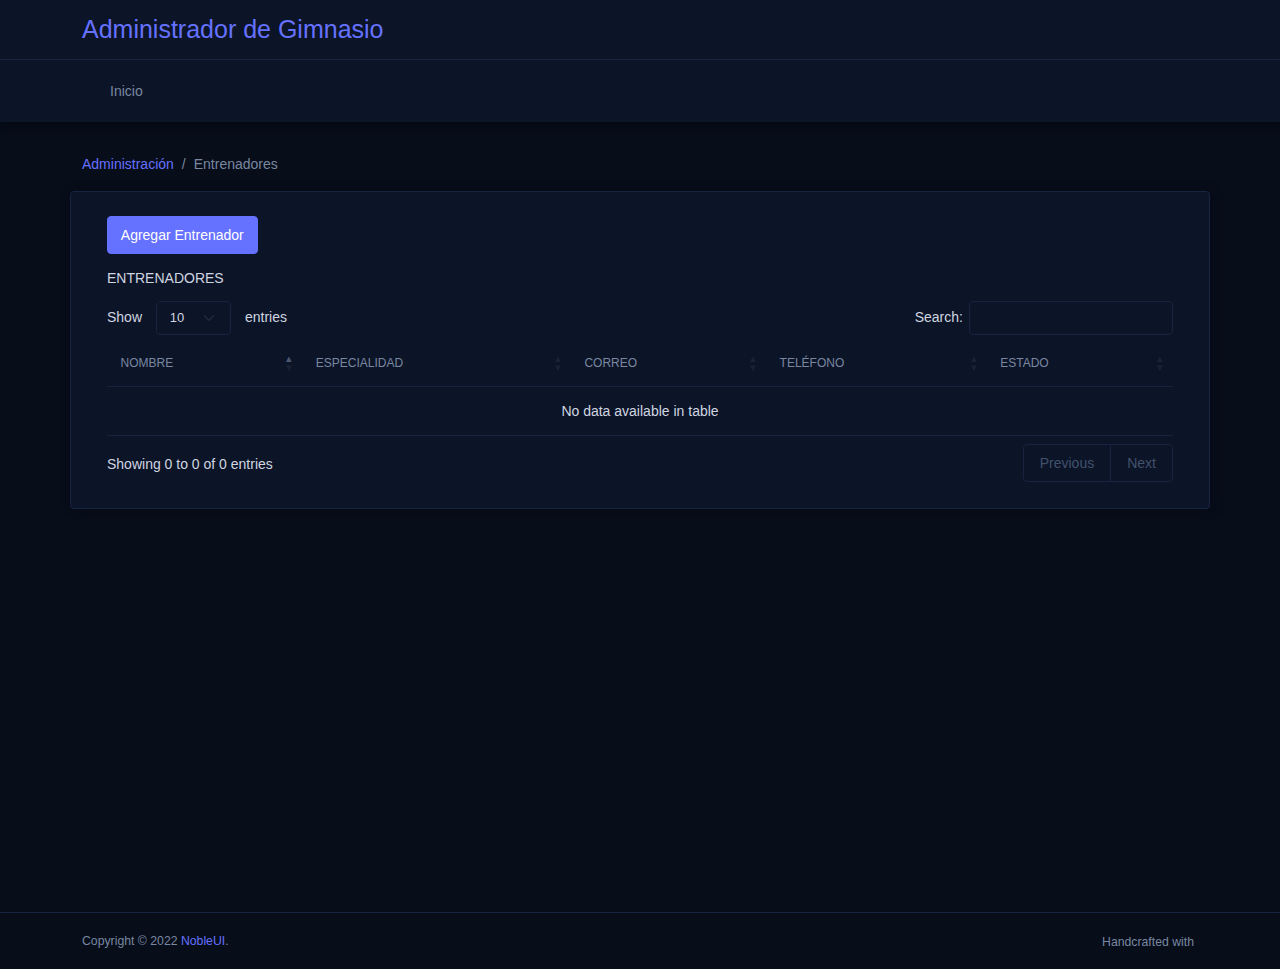
<file: pages/entrenadores.html>
<!DOCTYPE html>
<html lang="en">
<head>
  <meta charset="UTF-8">
  <meta name="viewport" content="width=device-width, initial-scale=1.0">
  <meta http-equiv="X-UA-Compatible" content="ie=edge">
  <meta name="description" content="Responsive HTML Admin Dashboard Template based on Bootstrap 5">
  <meta name="author" content="NobleUI">
  <meta name="keywords" content="nobleui, bootstrap, bootstrap 5, admin, dashboard, template, responsive, css, sass, html, theme, front-end, ui kit, web">

  <title>Administrador de Gimnasio</title>

  <!-- Fonts -->
  <link rel="preconnect" href="https://fonts.googleapis.com">
  <link rel="preconnect" href="https://fonts.gstatic.com" crossorigin>
  <link href="https://fonts.googleapis.com/css2?family=Roboto:wght@300;400;500;700;900&display=swap" rel="stylesheet">
  <!-- End fonts -->

  <!-- core:css -->
  <link rel="stylesheet" href="../vendors/core/core.css">
  <link rel="stylesheet" href="../vendors/datatables.net-bs5/dataTables.bootstrap5.css">
  <!-- Font Awesome para íconos -->
  <link rel="stylesheet" href="https://cdnjs.cloudflare.com/ajax/libs/font-awesome/6.0.0/css/all.min.css">

  <!-- endinject -->

  <!-- inject:css -->
  <link rel="stylesheet" href="../fonts/feather-font/css/iconfont.css">
  <link rel="stylesheet" href="../vendors/flag-icon-css/css/flag-icon.min.css">
  <!-- endinject -->

  <!-- Layout styles -->
  <link rel="stylesheet" href="../css/style.css">
  <link rel="stylesheet" href="../css/custom.css">
  <!-- End layout styles -->

  <link rel="shortcut icon" href="../images/favicon.png" />
</head>
<body>
  <div class="main-wrapper">

    <!-- Navbar -->
    <div class="horizontal-menu">
      <nav class="navbar top-navbar">
        <div class="container">
          <div class="navbar-content">
            <a href="/" class="navbar-brand">
              <span>Administrador de Gimnasio</span>
            </a>
            <ul class="navbar-nav">
              <!-- Add navbar items here if needed -->
            </ul>
            <button class="navbar-toggler navbar-toggler-right d-lg-none align-self-center" type="button" data-toggle="horizontal-menu-toggle">
              <i data-feather="menu"></i>
            </button>
          </div>
        </div>
      </nav>
      <nav class="bottom-navbar">
        <div class="container">
          <ul class="nav page-navigation">
            <li class="nav-item">
              <a href="/" class="nav-link">
                <i class="link-icon" data-feather="home"></i>
                <span class="menu-title">Inicio</span>
              </a>
            </li>
          </ul>
        </div>
      </nav>
    </div>
    <!-- End Navbar -->

    <div class="page-wrapper">

      <div class="page-content">

        <nav class="page-breadcrumb">
          <ol class="breadcrumb">
            <li class="breadcrumb-item"><a href="/">Administración</a></li>
            <li class="breadcrumb-item active" aria-current="page">Entrenadores</li>
          </ol>
        </nav>

        <div class="row d-flex mb-4">
          <div class="card">
            <div class="card-body">
              <button type="button" class="btn btn-primary mb-3">Agregar Entrenador</button>
              <h6 class="card-title">Entrenadores</h6>
              <div class="table-responsive">
                <table id="entrenadoresTable" class="table">
                  <thead>
                    <tr>
                      <th>Nombre</th>
                      <th>Especialidad</th>
                      <th>Correo</th>
                      <th>Teléfono</th>
                      <th>Estado</th>
                    </tr>
                  </thead>
                  <tbody>
                    <!-- Contenido dinámico aquí -->
                  </tbody>
                </table>
              </div>
            </div>
          </div>
        </div>
      </div>

      <!-- Footer -->
      <footer class="footer border-top">
        <div class="container d-flex flex-column flex-md-row align-items-center justify-content-between py-3 small">
          <p class="text-muted mb-1 mb-md-0">Copyright © 2022 <a href="https://www.nobleui.com" target="_blank">NobleUI</a>.</p>
          <p class="text-muted">Handcrafted with <i class="mb-1 text-primary ms-1 icon-sm" data-feather="heart"></i></p>
        </div>
      </footer>
      <!-- End Footer -->

    </div>
  </div>

  <!-- core:js -->
  <script src="../vendors/core/core.js"></script>
  <script src="https://cdn.jsdelivr.net/npm/feather-icons/dist/feather.min.js"></script>
  <script src="../js/template.js"></script>

  <!-- DataTables -->
  <script src="../vendors/datatables.net/jquery.dataTables.js"></script>
  <script src="../vendors/datatables.net-bs5/dataTables.bootstrap5.js"></script>

  <!-- Custom Script -->
  <script src="../scripts/entrenador.js"></script>
</body>
</html>
</file>
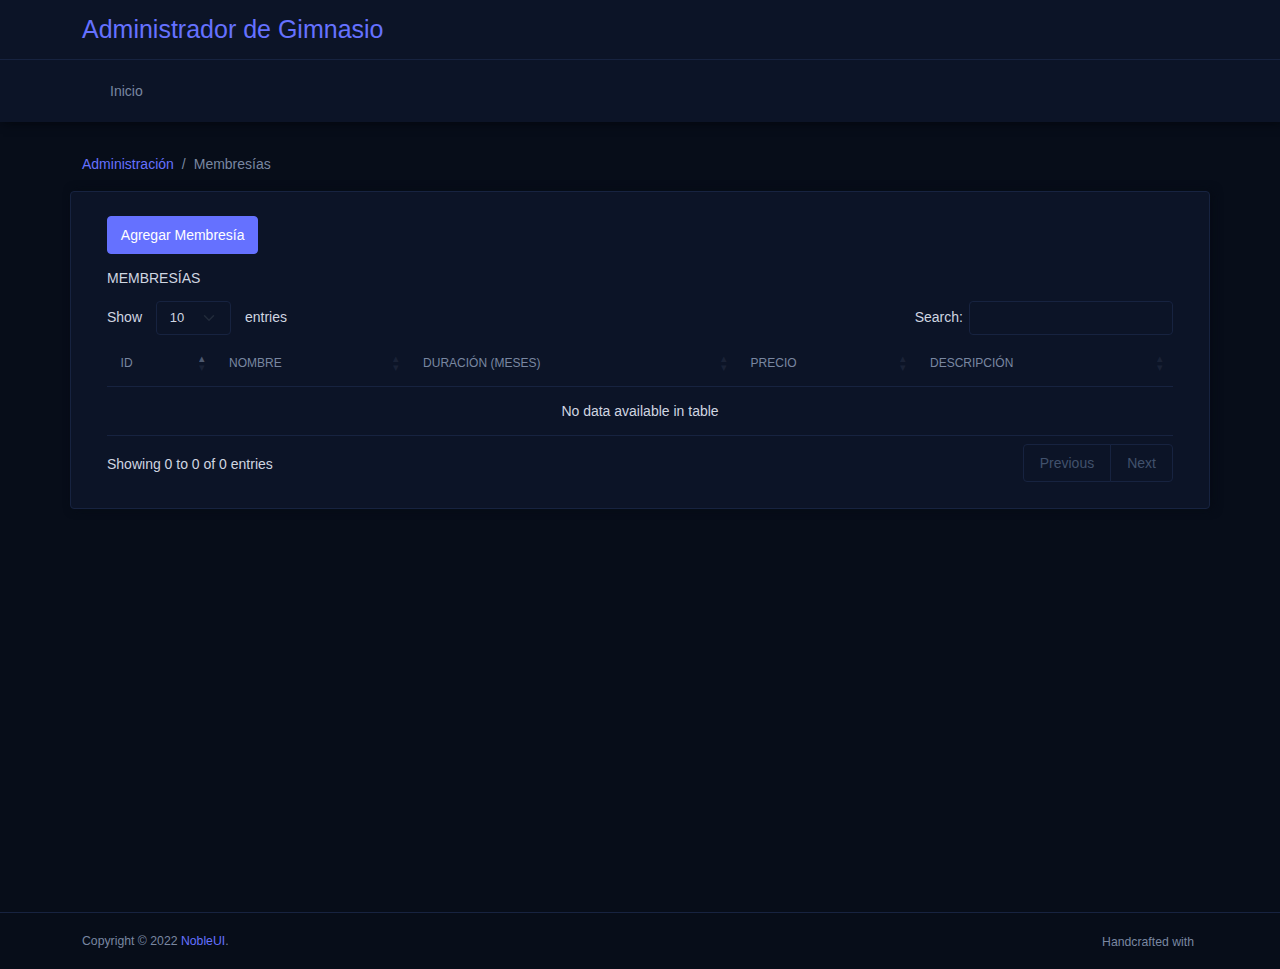
<file: pages/membresias.html>
<!DOCTYPE html>
<html lang="en">
<head>
  <meta charset="UTF-8">
  <meta name="viewport" content="width=device-width, initial-scale=1.0">
  <meta http-equiv="X-UA-Compatible" content="ie=edge">
  <meta name="description" content="Responsive HTML Admin Dashboard Template based on Bootstrap 5">
  <meta name="author" content="NobleUI">
  <meta name="keywords" content="nobleui, bootstrap, bootstrap 5, admin, dashboard, template, responsive, css, sass, html, theme, front-end, ui kit, web">

  <title>Administrador de Gimnasio</title>

  <!-- Fonts -->
  <link rel="preconnect" href="https://fonts.googleapis.com">
  <link rel="preconnect" href="https://fonts.gstatic.com" crossorigin>
  <link href="https://fonts.googleapis.com/css2?family=Roboto:wght@300;400;500;700;900&display=swap" rel="stylesheet">
  <!-- End fonts -->

  <!-- core:css -->
  <link rel="stylesheet" href="../vendors/core/core.css">
  <link rel="stylesheet" href="../vendors/datatables.net-bs5/dataTables.bootstrap5.css">
  <!-- endinject -->

  <!-- Plugin css for this page -->
  <!-- End plugin css for this page -->

  <!-- inject:css -->
  <link rel="stylesheet" href="../fonts/feather-font/css/iconfont.css">
  <link rel="stylesheet" href="../vendors/flag-icon-css/css/flag-icon.min.css">
  <!-- endinject -->

  <!-- Layout styles -->
  <link rel="stylesheet" href="../css/style.css">
  <!-- End layout styles -->

  <link rel="shortcut icon" href="../images/favicon.png" />
</head>
<body>
  <div class="main-wrapper">

    <!-- Navbar -->
    <div class="horizontal-menu">
      <nav class="navbar top-navbar">
        <div class="container">
          <div class="navbar-content">
            <a href="/" class="navbar-brand">
              <span>Administrador de Gimnasio</span>
            </a>
            <ul class="navbar-nav">
              <!-- Add navbar items here if needed -->
            </ul>
            <button class="navbar-toggler navbar-toggler-right d-lg-none align-self-center" type="button" data-toggle="horizontal-menu-toggle">
              <i data-feather="menu"></i>
            </button>
          </div>
        </div>
      </nav>
      <nav class="bottom-navbar">
        <div class="container">
          <ul class="nav page-navigation">
            <li class="nav-item">
              <a href="/" class="nav-link">
                <i class="link-icon" data-feather="home"></i>
                <span class="menu-title">Inicio</span>
              </a>
            </li>
          </ul>
        </div>
      </nav>
    </div>
    <!-- End Navbar -->

    <div class="page-wrapper">

      <div class="page-content">

        <nav class="page-breadcrumb">
          <ol class="breadcrumb">
            <li class="breadcrumb-item"><a href="/">Administración</a></li>
            <li class="breadcrumb-item active" aria-current="page">Membresías</li>
          </ol>
        </nav>

        <div class="row d-flex mb-4">
          <!-- Add content for rows here -->
          <div class="card">
            <div class="card-body">
              <button type="button" class="btn btn-primary mb-3">Agregar Membresía</button>
              <h6 class="card-title">Membresías</h6>
              <div class="table-responsive">
                <table id="membresiasTable" class="table" style="width:100%">
                  <thead>
                    <tr>
                      <th>ID</th>
                      <th>Nombre</th>
                      <th>Duración (meses)</th>
                      <th>Precio</th>
                      <th>Descripción</th>
                    </tr>
                  </thead>
                  <tbody>
                    <!-- Contenido dinámico se añadirá aquí -->
                  </tbody>
                </table>
              </div>
            </div>
          </div>
        </div>

      </div>

      <!-- Footer -->
      <footer class="footer border-top">
        <div class="container d-flex flex-column flex-md-row align-items-center justify-content-between py-3 small">
          <p class="text-muted mb-1 mb-md-0">Copyright © 2022 <a href="https://www.nobleui.com" target="_blank">NobleUI</a>.</p>
          <p class="text-muted">Handcrafted with <i class="mb-1 text-primary ms-1 icon-sm" data-feather="heart"></i></p>
        </div>
      </footer>
      <!-- End Footer -->

    </div>
  </div>

  <!-- core:js -->
  <script src="../vendors/core/core.js"></script>
  <script src="https://cdn.jsdelivr.net/npm/feather-icons/dist/feather.min.js"></script>
  <script src="../js/template.js"></script>

  <!-- DataTables -->
  <script src="../vendors/datatables.net/jquery.dataTables.js"></script>
  <script src="../vendors/datatables.net-bs5/dataTables.bootstrap5.js"></script>

  <!-- Custom Script -->
  <script src="../scripts/membresia.js"></script>
</body>
</html>
</file>
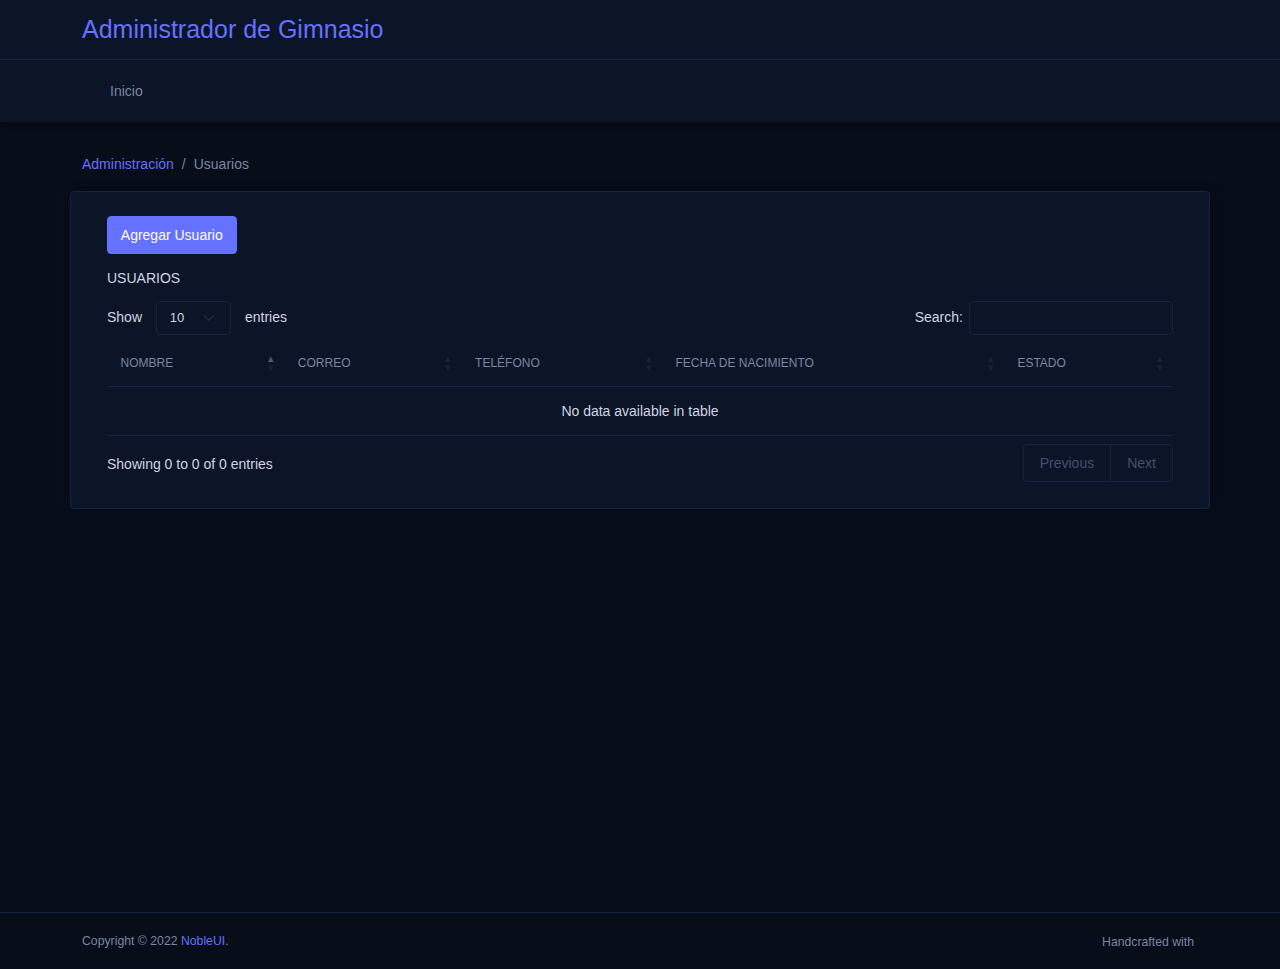
<file: pages/usuarios.html>
<!DOCTYPE html>
<html lang="en">
<head>
  <meta charset="UTF-8">
  <meta name="viewport" content="width=device-width, initial-scale=1.0">
  <meta http-equiv="X-UA-Compatible" content="ie=edge">
  <meta name="description" content="Responsive HTML Admin Dashboard Template based on Bootstrap 5">
  <meta name="author" content="NobleUI">
  <meta name="keywords" content="nobleui, bootstrap, bootstrap 5, admin, dashboard, template, responsive, css, sass, html, theme, front-end, ui kit, web">

  <title>Administrador de Gimnasio</title>

  <!-- Fonts -->
  <link rel="preconnect" href="https://fonts.googleapis.com">
  <link rel="preconnect" href="https://fonts.gstatic.com" crossorigin>
  <link href="https://fonts.googleapis.com/css2?family=Roboto:wght@300;400;500;700;900&display=swap" rel="stylesheet">
  <!-- End fonts -->

  <!-- core:css -->
  <link rel="stylesheet" href="../vendors/core/core.css">
  <link rel="stylesheet" href="../vendors/datatables.net-bs5/dataTables.bootstrap5.css">
  <!-- Font Awesome para íconos -->
  <link rel="stylesheet" href="https://cdnjs.cloudflare.com/ajax/libs/font-awesome/6.0.0/css/all.min.css">

  <!-- endinject -->

  <!-- inject:css -->
  <link rel="stylesheet" href="../fonts/feather-font/css/iconfont.css">
  <link rel="stylesheet" href="../vendors/flag-icon-css/css/flag-icon.min.css">
  <!-- endinject -->

  <!-- Layout styles -->
  <link rel="stylesheet" href="../css/style.css">
  <link rel="stylesheet" href="../css/custom.css">
  <!-- End layout styles -->

  <link rel="shortcut icon" href="../images/favicon.png" />
</head>
<body>
  <div class="main-wrapper">

    <!-- Navbar -->
    <div class="horizontal-menu">
      <nav class="navbar top-navbar">
        <div class="container">
          <div class="navbar-content">
            <a href="/" class="navbar-brand">
              <span>Administrador de Gimnasio</span>
            </a>
            <ul class="navbar-nav">
              <!-- Add navbar items here if needed -->
            </ul>
            <button class="navbar-toggler navbar-toggler-right d-lg-none align-self-center" type="button" data-toggle="horizontal-menu-toggle">
              <i data-feather="menu"></i>
            </button>
          </div>
        </div>
      </nav>
      <nav class="bottom-navbar">
        <div class="container">
          <ul class="nav page-navigation">
            <li class="nav-item">
              <a href="/" class="nav-link">
                <i class="link-icon" data-feather="home"></i>
                <span class="menu-title">Inicio</span>
              </a>
            </li>
          </ul>
        </div>
      </nav>
    </div>
    <!-- End Navbar -->

    <div class="page-wrapper">

      <div class="page-content">

        <nav class="page-breadcrumb">
          <ol class="breadcrumb">
            <li class="breadcrumb-item"><a href="/">Administración</a></li>
            <li class="breadcrumb-item active" aria-current="page">Usuarios</li>
          </ol>
        </nav>

        <div class="row d-flex mb-4">
          <div class="card">
            <div class="card-body">
              <button type="button" class="btn btn-primary mb-3">Agregar Usuario</button>
              <h6 class="card-title">Usuarios</h6>
              <div class="table-responsive">
                <table id="usuariosTable" class="table">
                  <thead>
                    <tr>
                      <th>Nombre</th>
                      <th>Correo</th>
                      <th>Teléfono</th>
                      <th>Fecha de Nacimiento</th>
                      <th>Estado</th>
                    </tr>
                  </thead>
                  <tbody>
                    <!-- Contenido dinámico aquí -->
                  </tbody>
                </table>
              </div>
            </div>
          </div>
        </div>
      </div>

      <!-- Modal para agregar usuarios -->
    <div class="modal fade" id="addUserModal" tabindex="-1" aria-labelledby="addUserModalLabel" aria-hidden="true">
        <div class="modal-dialog modal-lg">
        <div class="modal-content">
            <div class="modal-header">
            <h5 class="modal-title" id="addUserModalLabel">Agregar Usuario</h5>
            <button type="button" class="btn-close" data-bs-dismiss="modal" aria-label="Cerrar"></button>
            </div>
            <form id="addUserForm">
            <div class="modal-body">
                <div class="mb-3">
                <label for="userName" class="form-label">Nombre</label>
                <input type="text" class="form-control" id="userName" name="name" required maxlength="20" placeholder="Nombre del usuario">
                </div>
                <div class="mb-3">
                <label for="userEmail" class="form-label">Correo Electrónico</label>
                <input type="email" class="form-control" id="userEmail" name="email" required placeholder="ejemplo@correo.com">
                </div>
                <div class="mb-3">
                <label for="userPassword" class="form-label">Contraseña</label>
                <input type="password" class="form-control" id="userPassword" name="password" required minlength="4" placeholder="Contraseña (mínimo 4 caracteres)">
                </div>
                <div class="mb-3">
                <label for="userPhone" class="form-label">Teléfono</label>
                <input type="text" class="form-control" id="userPhone" name="phone" required minlength="10" maxlength="10" placeholder="Número de teléfono (10 dígitos)">
                </div>
                <div class="mb-3">
                <label for="userBirthDate" class="form-label">Fecha de Nacimiento</label>
                <input type="date" class="form-control" id="userBirthDate" name="birth_date" required>
                </div>
            </div>
            <div class="modal-footer">
                <button type="button" class="btn btn-danger" data-bs-dismiss="modal">Cancelar</button>
                <button type="submit" id="submitButton" class="btn btn-success">Guardar Usuario</button>
            </div>
            </form>
        </div>
        </div>
    </div>
  

      <!-- Footer -->
      <footer class="footer border-top">
        <div class="container d-flex flex-column flex-md-row align-items-center justify-content-between py-3 small">
          <p class="text-muted mb-1 mb-md-0">Copyright © 2022 <a href="https://www.nobleui.com" target="_blank">NobleUI</a>.</p>
          <p class="text-muted">Handcrafted with <i class="mb-1 text-primary ms-1 icon-sm" data-feather="heart"></i></p>
        </div>
      </footer>
      <!-- End Footer -->

    </div>
  </div>

  <!-- core:js -->
  <script src="../vendors/core/core.js"></script>
  <script src="https://cdn.jsdelivr.net/npm/feather-icons/dist/feather.min.js"></script>
  <script src="../js/template.js"></script>

  <!-- DataTables -->
  <script src="../vendors/datatables.net/jquery.dataTables.js"></script>
  <script src="../vendors/datatables.net-bs5/dataTables.bootstrap5.js"></script>

  <!-- Custom Script -->
  <script src="../scripts/usuario.js"></script>
</body>
</html>
</file>
<file: fonts/feather-font/examples/index.css>
* {
  margin: 0;
  padding: 0;
  list-style: none;
}

body, h1, h2, h3, h4, h5, h6, hr, p, blockquote,
dl, dt, dd, ul, ol, li, pre,
form, fieldset, legend, button, input, textarea,
th, td {
  margin: 0;
  padding: 0;
}

body,
button, input, select, textarea {
  font: 12px/1.5 tahoma, arial, \5b8b\4f53, sans-serif;
}
h1, h2, h3, h4, h5, h6 { 
  font-size: 100%;
}
address, cite, dfn, em, var {
  font-style: normal;
}
code, kbd, pre, samp {
  font-family: courier new, courier, monospace;
}
small {
  font-size: 12px;
}

ul, ol {
  list-style: none;
}

a { 
  text-decoration: none;
}
a:hover {
  text-decoration: underline;
}

legend {
  color: #000;
}
fieldset, img {
  border: 0;
}
button, input, select, textarea {
  font-size: 100%;
}

table {
  border-collapse: collapse; border-spacing: 0;
}

.ks-clear:after, .clear:after {
  content: '\20';
  display: block;
  height: 0;
  clear: both;
}
.ks-clear, .clear {
  *zoom: 1;
}

.main {
  padding: 30px 100px;
  width: 1000px;
  margin: 0 auto;
}
.main h1 {
  font-size: 36px;
  color: #333;
  text-align: left;
  margin-bottom: 30px;
  /* border-bottom: 1px solid #eee; */
}

.helps {
  margin-top:40px;
}
.helps pre {
  padding: 20px;
  margin: 10px 0;
  border: solid 1px #e7e1cd;
  background-color: #fffdef;
  overflow: auto;
}

.icon_lists {
  width: 100% !important;
}

.icon_lists li {
  float: left;
  width: 100px;
  height: 180px;
  text-align: center;
  list-style: none !important;
}
.icon_lists .icon {
  font-size: 42px;
  line-height: 100px;
  margin: 10px 0;
  color: #333;
  -webkit-transition: font-size 0.25s ease-out 0s;
  -moz-transition: font-size 0.25s ease-out 0s;
  transition: font-size 0.25s ease-out 0s;
}
.icon_lists .icon:hover {
  font-size: 100px;
}

.markdown {
  color: #666;
  font-size: 14px;
  line-height: 1.8;
}

.highlight {
  line-height: 1.5;
}

.markdown img {
  vertical-align: middle;
  max-width: 100%;
}

.markdown h1 {
  color: #404040;
  font-weight: 500;
  line-height: 40px;
  margin-bottom: 24px;
}

.markdown h2,
.markdown h3,
.markdown h4,
.markdown h5,
.markdown h6 {
  color: #404040;
  margin: 1.6em 0 0.6em 0;
  font-weight: 500;
  clear: both;
}

.markdown h1 {
  font-size: 28px;
}

.markdown h2 {
  font-size: 22px;
}

.markdown h3 {
  font-size: 16px;
}

.markdown h4 {
  font-size: 14px;
}

.markdown h5 {
  font-size: 12px;
}

.markdown h6 {
  font-size: 12px;
}

.markdown hr {
  height: 1px;
  border: 0;
  background: #e9e9e9;
  margin: 16px 0;
  clear: both;
}

.markdown p,
.markdown pre {
  margin: 1em 0;
}

.markdown > p,
.markdown > blockquote,
.markdown > .highlight,
.markdown > ol,
.markdown > ul {
  width: 80%;
}

.markdown ul > li {
  list-style: circle;
}

.markdown > ul li,
.markdown blockquote ul > li {
  margin-left: 20px;
  padding-left: 4px;
}

.markdown > ul li p,
.markdown > ol li p {
  margin: 0.6em 0;
}

.markdown ol > li {
  list-style: decimal;
}

.markdown > ol li,
.markdown blockquote ol > li {
  margin-left: 20px;
  padding-left: 4px;
}

.markdown code {
  margin: 0 3px;
  padding: 0 5px;
  background: #eee;
  border-radius: 3px;
}

.markdown pre {
  border-radius: 6px;
  background: #f7f7f7;
  padding: 20px;
}

.markdown pre code {
  border: none;
  background: #f7f7f7;
  margin: 0;
}

.markdown strong,
.markdown b {
  font-weight: 600;
}

.markdown > table {
  border-collapse: collapse;
  border-spacing: 0px;
  empty-cells: show;
  border: 1px solid #e9e9e9;
  width: 95%;
  margin-bottom: 24px;
}

.markdown > table th {
  white-space: nowrap;
  color: #333;
  font-weight: 600;

}

.markdown > table th,
.markdown > table td {
  border: 1px solid #e9e9e9;
  padding: 8px 16px;
  text-align: left;
}

.markdown > table th {
  background: #F7F7F7;
}

.markdown blockquote {
  font-size: 90%;
  color: #999;
  border-left: 4px solid #e9e9e9;
  padding-left: 0.8em;
  margin: 1em 0;
  font-style: italic;
}

.markdown blockquote p {
  margin: 0;
}

.markdown .anchor {
  opacity: 0;
  transition: opacity 0.3s ease;
  margin-left: 8px;
}

.markdown .waiting {
  color: #ccc;
}

.markdown h1:hover .anchor,
.markdown h2:hover .anchor,
.markdown h3:hover .anchor,
.markdown h4:hover .anchor,
.markdown h5:hover .anchor,
.markdown h6:hover .anchor {
  opacity: 1;
  display: inline-block;
}

.markdown > br,
.markdown > p > br {
  clear: both;
}


.hljs {
  display: block;
  background: white;
  padding: 0.5em;
  color: #333333;
  overflow-x: auto;
}

.hljs-comment,
.hljs-meta {
  color: #969896;
}

.hljs-string,
.hljs-variable,
.hljs-template-variable,
.hljs-strong,
.hljs-emphasis,
.hljs-quote {
  color: #df5000;
}

.hljs-keyword,
.hljs-selector-tag,
.hljs-type {
  color: #a71d5d;
}

.hljs-literal,
.hljs-symbol,
.hljs-bullet,
.hljs-attribute {
  color: #0086b3;
}

.hljs-section,
.hljs-name {
  color: #63a35c;
}

.hljs-tag {
  color: #333333;
}

.hljs-title,
.hljs-attr,
.hljs-selector-id,
.hljs-selector-class,
.hljs-selector-attr,
.hljs-selector-pseudo {
  color: #795da3;
}

.hljs-addition {
  color: #55a532;
  background-color: #eaffea;
}

.hljs-deletion {
  color: #bd2c00;
  background-color: #ffecec;
}

.hljs-link {
  text-decoration: underline;
}

pre {
  background: #fff;
}
</file>
<file: fonts/feather-font/css/iconfont.css>
@font-face {
  font-family: "feather";
  src: url('../fonts/feather.eot?t=1525787366991'); /* IE9*/
  src: url('../fonts/feather.eot?t=1525787366991#iefix') format('embedded-opentype'), /* IE6-IE8 */
  url('../fonts/feather.woff?t=1525787366991') format('woff'), /* chrome, firefox */
  url('../fonts/feather.ttf?t=1525787366991') format('truetype'), /* chrome, firefox, opera, Safari, Android, iOS 4.2+*/
  url('../fonts/feather.svg?t=1525787366991#feather') format('svg'); /* iOS 4.1- */
}

.feather {
  /* use !important to prevent issues with browser extensions that change fonts */
  font-family: 'feather' !important;
  speak: none;
  font-style: normal;
  font-weight: normal;
  font-variant: normal;
  text-transform: none;
  line-height: 1;

  /* Better Font Rendering =========== */
  -webkit-font-smoothing: antialiased;
  -moz-osx-font-smoothing: grayscale;
}

.icon-alert-octagon:before { content: "\e81b"; }

.icon-alert-circle:before { content: "\e81c"; }

.icon-activity:before { content: "\e81d"; }

.icon-alert-triangle:before { content: "\e81e"; }

.icon-align-center:before { content: "\e81f"; }

.icon-airplay:before { content: "\e820"; }

.icon-align-justify:before { content: "\e821"; }

.icon-align-left:before { content: "\e822"; }

.icon-align-right:before { content: "\e823"; }

.icon-arrow-down-left:before { content: "\e824"; }

.icon-arrow-down-right:before { content: "\e825"; }

.icon-anchor:before { content: "\e826"; }

.icon-aperture:before { content: "\e827"; }

.icon-arrow-left:before { content: "\e828"; }

.icon-arrow-right:before { content: "\e829"; }

.icon-arrow-down:before { content: "\e82a"; }

.icon-arrow-up-left:before { content: "\e82b"; }

.icon-arrow-up-right:before { content: "\e82c"; }

.icon-arrow-up:before { content: "\e82d"; }

.icon-award:before { content: "\e82e"; }

.icon-bar-chart:before { content: "\e82f"; }

.icon-at-sign:before { content: "\e830"; }

.icon-bar-chart-2:before { content: "\e831"; }

.icon-battery-charging:before { content: "\e832"; }

.icon-bell-off:before { content: "\e833"; }

.icon-battery:before { content: "\e834"; }

.icon-bluetooth:before { content: "\e835"; }

.icon-bell:before { content: "\e836"; }

.icon-book:before { content: "\e837"; }

.icon-briefcase:before { content: "\e838"; }

.icon-camera-off:before { content: "\e839"; }

.icon-calendar:before { content: "\e83a"; }

.icon-bookmark:before { content: "\e83b"; }

.icon-box:before { content: "\e83c"; }

.icon-camera:before { content: "\e83d"; }

.icon-check-circle:before { content: "\e83e"; }

.icon-check:before { content: "\e83f"; }

.icon-check-square:before { content: "\e840"; }

.icon-cast:before { content: "\e841"; }

.icon-chevron-down:before { content: "\e842"; }

.icon-chevron-left:before { content: "\e843"; }

.icon-chevron-right:before { content: "\e844"; }

.icon-chevron-up:before { content: "\e845"; }

.icon-chevrons-down:before { content: "\e846"; }

.icon-chevrons-right:before { content: "\e847"; }

.icon-chevrons-up:before { content: "\e848"; }

.icon-chevrons-left:before { content: "\e849"; }

.icon-circle:before { content: "\e84a"; }

.icon-clipboard:before { content: "\e84b"; }

.icon-chrome:before { content: "\e84c"; }

.icon-clock:before { content: "\e84d"; }

.icon-cloud-lightning:before { content: "\e84e"; }

.icon-cloud-drizzle:before { content: "\e84f"; }

.icon-cloud-rain:before { content: "\e850"; }

.icon-cloud-off:before { content: "\e851"; }

.icon-codepen:before { content: "\e852"; }

.icon-cloud-snow:before { content: "\e853"; }

.icon-compass:before { content: "\e854"; }

.icon-copy:before { content: "\e855"; }

.icon-corner-down-right:before { content: "\e856"; }

.icon-corner-down-left:before { content: "\e857"; }

.icon-corner-left-down:before { content: "\e858"; }

.icon-corner-left-up:before { content: "\e859"; }

.icon-corner-up-left:before { content: "\e85a"; }

.icon-corner-up-right:before { content: "\e85b"; }

.icon-corner-right-down:before { content: "\e85c"; }

.icon-corner-right-up:before { content: "\e85d"; }

.icon-cpu:before { content: "\e85e"; }

.icon-credit-card:before { content: "\e85f"; }

.icon-crosshair:before { content: "\e860"; }

.icon-disc:before { content: "\e861"; }

.icon-delete:before { content: "\e862"; }

.icon-download-cloud:before { content: "\e863"; }

.icon-download:before { content: "\e864"; }

.icon-droplet:before { content: "\e865"; }

.icon-edit-2:before { content: "\e866"; }

.icon-edit:before { content: "\e867"; }

.icon-edit-1:before { content: "\e868"; }

.icon-external-link:before { content: "\e869"; }

.icon-eye:before { content: "\e86a"; }

.icon-feather:before { content: "\e86b"; }

.icon-facebook:before { content: "\e86c"; }

.icon-file-minus:before { content: "\e86d"; }

.icon-eye-off:before { content: "\e86e"; }

.icon-fast-forward:before { content: "\e86f"; }

.icon-file-text:before { content: "\e870"; }

.icon-film:before { content: "\e871"; }

.icon-file:before { content: "\e872"; }

.icon-file-plus:before { content: "\e873"; }

.icon-folder:before { content: "\e874"; }

.icon-filter:before { content: "\e875"; }

.icon-flag:before { content: "\e876"; }

.icon-globe:before { content: "\e877"; }

.icon-grid:before { content: "\e878"; }

.icon-heart:before { content: "\e879"; }

.icon-home:before { content: "\e87a"; }

.icon-github:before { content: "\e87b"; }

.icon-image:before { content: "\e87c"; }

.icon-inbox:before { content: "\e87d"; }

.icon-layers:before { content: "\e87e"; }

.icon-info:before { content: "\e87f"; }

.icon-instagram:before { content: "\e880"; }

.icon-layout:before { content: "\e881"; }

.icon-link-2:before { content: "\e882"; }

.icon-life-buoy:before { content: "\e883"; }

.icon-link:before { content: "\e884"; }

.icon-log-in:before { content: "\e885"; }

.icon-list:before { content: "\e886"; }

.icon-lock:before { content: "\e887"; }

.icon-log-out:before { content: "\e888"; }

.icon-loader:before { content: "\e889"; }

.icon-mail:before { content: "\e88a"; }

.icon-maximize-2:before { content: "\e88b"; }

.icon-map:before { content: "\e88c"; }

.icon-map-pin:before { content: "\e88e"; }

.icon-menu:before { content: "\e88f"; }

.icon-message-circle:before { content: "\e890"; }

.icon-message-square:before { content: "\e891"; }

.icon-minimize-2:before { content: "\e892"; }

.icon-mic-off:before { content: "\e893"; }

.icon-minus-circle:before { content: "\e894"; }

.icon-mic:before { content: "\e895"; }

.icon-minus-square:before { content: "\e896"; }

.icon-minus:before { content: "\e897"; }

.icon-moon:before { content: "\e898"; }

.icon-monitor:before { content: "\e899"; }

.icon-more-vertical:before { content: "\e89a"; }

.icon-more-horizontal:before { content: "\e89b"; }

.icon-move:before { content: "\e89c"; }

.icon-music:before { content: "\e89d"; }

.icon-navigation-2:before { content: "\e89e"; }

.icon-navigation:before { content: "\e89f"; }

.icon-octagon:before { content: "\e8a0"; }

.icon-package:before { content: "\e8a1"; }

.icon-pause-circle:before { content: "\e8a2"; }

.icon-pause:before { content: "\e8a3"; }

.icon-percent:before { content: "\e8a4"; }

.icon-phone-call:before { content: "\e8a5"; }

.icon-phone-forwarded:before { content: "\e8a6"; }

.icon-phone-missed:before { content: "\e8a7"; }

.icon-phone-off:before { content: "\e8a8"; }

.icon-phone-incoming:before { content: "\e8a9"; }

.icon-phone:before { content: "\e8aa"; }

.icon-phone-outgoing:before { content: "\e8ab"; }

.icon-pie-chart:before { content: "\e8ac"; }

.icon-play-circle:before { content: "\e8ad"; }

.icon-play:before { content: "\e8ae"; }

.icon-plus-square:before { content: "\e8af"; }

.icon-plus-circle:before { content: "\e8b0"; }

.icon-plus:before { content: "\e8b1"; }

.icon-pocket:before { content: "\e8b2"; }

.icon-printer:before { content: "\e8b3"; }

.icon-power:before { content: "\e8b4"; }

.icon-radio:before { content: "\e8b5"; }

.icon-repeat:before { content: "\e8b6"; }

.icon-refresh-ccw:before { content: "\e8b7"; }

.icon-rewind:before { content: "\e8b8"; }

.icon-rotate-ccw:before { content: "\e8b9"; }

.icon-refresh-cw:before { content: "\e8ba"; }

.icon-rotate-cw:before { content: "\e8bb"; }

.icon-save:before { content: "\e8bc"; }

.icon-search:before { content: "\e8bd"; }

.icon-server:before { content: "\e8be"; }

.icon-scissors:before { content: "\e8bf"; }

.icon-share-2:before { content: "\e8c0"; }

.icon-share:before { content: "\e8c1"; }

.icon-shield:before { content: "\e8c2"; }

.icon-settings:before { content: "\e8c3"; }

.icon-skip-back:before { content: "\e8c4"; }

.icon-shuffle:before { content: "\e8c5"; }

.icon-sidebar:before { content: "\e8c6"; }

.icon-skip-forward:before { content: "\e8c7"; }

.icon-slack:before { content: "\e8c8"; }

.icon-slash:before { content: "\e8c9"; }

.icon-smartphone:before { content: "\e8ca"; }

.icon-square:before { content: "\e8cb"; }

.icon-speaker:before { content: "\e8cc"; }

.icon-star:before { content: "\e8cd"; }

.icon-stop-circle:before { content: "\e8ce"; }

.icon-sun:before { content: "\e8cf"; }

.icon-sunrise:before { content: "\e8d0"; }

.icon-tablet:before { content: "\e8d1"; }

.icon-tag:before { content: "\e8d2"; }

.icon-sunset:before { content: "\e8d3"; }

.icon-target:before { content: "\e8d4"; }

.icon-thermometer:before { content: "\e8d5"; }

.icon-thumbs-up:before { content: "\e8d6"; }

.icon-thumbs-down:before { content: "\e8d7"; }

.icon-toggle-left:before { content: "\e8d8"; }

.icon-toggle-right:before { content: "\e8d9"; }

.icon-trash-2:before { content: "\e8da"; }

.icon-trash:before { content: "\e8db"; }

.icon-trending-up:before { content: "\e8dc"; }

.icon-trending-down:before { content: "\e8dd"; }

.icon-triangle:before { content: "\e8de"; }

.icon-type:before { content: "\e8df"; }

.icon-twitter:before { content: "\e8e0"; }

.icon-upload:before { content: "\e8e1"; }

.icon-umbrella:before { content: "\e8e2"; }

.icon-upload-cloud:before { content: "\e8e3"; }

.icon-unlock:before { content: "\e8e4"; }

.icon-user-check:before { content: "\e8e5"; }

.icon-user-minus:before { content: "\e8e6"; }

.icon-user-plus:before { content: "\e8e7"; }

.icon-user-x:before { content: "\e8e8"; }

.icon-user:before { content: "\e8e9"; }

.icon-users:before { content: "\e8ea"; }

.icon-video-off:before { content: "\e8eb"; }

.icon-video:before { content: "\e8ec"; }

.icon-voicemail:before { content: "\e8ed"; }

.icon-volume-x:before { content: "\e8ee"; }

.icon-volume-2:before { content: "\e8ef"; }

.icon-volume-1:before { content: "\e8f0"; }

.icon-volume:before { content: "\e8f1"; }

.icon-watch:before { content: "\e8f2"; }

.icon-wifi:before { content: "\e8f3"; }

.icon-x-square:before { content: "\e8f4"; }

.icon-wind:before { content: "\e8f5"; }

.icon-x:before { content: "\e8f6"; }

.icon-x-circle:before { content: "\e8f7"; }

.icon-zap:before { content: "\e8f8"; }

.icon-zoom-in:before { content: "\e8f9"; }

.icon-zoom-out:before { content: "\e8fa"; }

.icon-command:before { content: "\e8fb"; }

.icon-cloud:before { content: "\e8fc"; }

.icon-hash:before { content: "\e8fd"; }

.icon-headphones:before { content: "\e8fe"; }

.icon-underline:before { content: "\e8ff"; }

.icon-italic:before { content: "\e900"; }

.icon-bold:before { content: "\e901"; }

.icon-crop:before { content: "\e902"; }

.icon-help-circle:before { content: "\e903"; }

.icon-paperclip:before { content: "\e904"; }

.icon-shopping-cart:before { content: "\e905"; }

.icon-tv:before { content: "\e906"; }

.icon-wifi-off:before { content: "\e907"; }

.icon-minimize:before { content: "\e88d"; }

.icon-maximize:before { content: "\e908"; }

.icon-gitlab:before { content: "\e909"; }

.icon-sliders:before { content: "\e90a"; }

.icon-star-on:before { content: "\e90b"; }

.icon-heart-on:before { content: "\e90c"; }

.icon-archive:before { content: "\e90d"; }

.icon-arrow-down-circle:before { content: "\e90e"; }

.icon-arrow-up-circle:before { content: "\e90f"; }

.icon-arrow-left-circle:before { content: "\e910"; }

.icon-arrow-right-circle:before { content: "\e911"; }

.icon-bar-chart-line-:before { content: "\e912"; }

.icon-bar-chart-line:before { content: "\e913"; }

.icon-book-open:before { content: "\e914"; }

.icon-code:before { content: "\e915"; }

.icon-database:before { content: "\e916"; }

.icon-dollar-sign:before { content: "\e917"; }

.icon-folder-plus:before { content: "\e918"; }

.icon-gift:before { content: "\e919"; }

.icon-folder-minus:before { content: "\e91a"; }

.icon-git-commit:before { content: "\e91b"; }

.icon-git-branch:before { content: "\e91c"; }

.icon-git-pull-request:before { content: "\e91d"; }

.icon-git-merge:before { content: "\e91e"; }

.icon-linkedin:before { content: "\e91f"; }

.icon-hard-drive:before { content: "\e920"; }

.icon-more-vertical-:before { content: "\e921"; }

.icon-more-horizontal-:before { content: "\e922"; }

.icon-rss:before { content: "\e923"; }

.icon-send:before { content: "\e924"; }

.icon-shield-off:before { content: "\e925"; }

.icon-shopping-bag:before { content: "\e926"; }

.icon-terminal:before { content: "\e927"; }

.icon-truck:before { content: "\e928"; }

.icon-zap-off:before { content: "\e929"; }

.icon-youtube:before { content: "\e92a"; }
</file>
<file: vendors/core/core.css>
.ps{overflow:hidden!important;overflow-anchor:none;-ms-overflow-style:none;touch-action:auto;-ms-touch-action:auto}.ps__rail-x{display:none;opacity:0;transition:background-color .2s linear,opacity .2s linear;-webkit-transition:background-color .2s linear,opacity .2s linear;height:15px;bottom:0;position:absolute}.ps__rail-y{display:none;opacity:0;transition:background-color .2s linear,opacity .2s linear;-webkit-transition:background-color .2s linear,opacity .2s linear;width:15px;right:0;position:absolute}.ps--active-x>.ps__rail-x,.ps--active-y>.ps__rail-y{display:block;background-color:transparent}.ps--focus>.ps__rail-x,.ps--focus>.ps__rail-y,.ps--scrolling-x>.ps__rail-x,.ps--scrolling-y>.ps__rail-y,.ps:hover>.ps__rail-x,.ps:hover>.ps__rail-y{opacity:.6}.ps .ps__rail-x.ps--clicking,.ps .ps__rail-x:focus,.ps .ps__rail-x:hover,.ps .ps__rail-y.ps--clicking,.ps .ps__rail-y:focus,.ps .ps__rail-y:hover{background-color:#eee;opacity:.9}.ps__thumb-x{background-color:#aaa;border-radius:6px;transition:background-color .2s linear,height .2s ease-in-out;-webkit-transition:background-color .2s linear,height .2s ease-in-out;height:6px;bottom:2px;position:absolute}.ps__thumb-y{background-color:#aaa;border-radius:6px;transition:background-color .2s linear,width .2s ease-in-out;-webkit-transition:background-color .2s linear,width .2s ease-in-out;width:6px;right:2px;position:absolute}.ps__rail-x.ps--clicking .ps__thumb-x,.ps__rail-x:focus>.ps__thumb-x,.ps__rail-x:hover>.ps__thumb-x{background-color:#999;height:11px}.ps__rail-y.ps--clicking .ps__thumb-y,.ps__rail-y:focus>.ps__thumb-y,.ps__rail-y:hover>.ps__thumb-y{background-color:#999;width:11px}@supports (-ms-overflow-style:none){.ps{overflow:auto!important}}@media screen and (-ms-high-contrast:active),(-ms-high-contrast:none){.ps{overflow:auto!important}}
</file>
<file: css/custom.css>
/* Cambiar el cursor y resaltar las filas al pasar el mouse */
#clasesTable tbody tr {
    cursor: pointer;
  }
  
  /* Color de fondo ligeramente más oscuro que el color base */
  #clasesTable tbody tr:hover {
    background-color: #656fec; /* Gris suave */
  }
</file>
<file: vendors/flag-icon-css/css/flag-icon.min.css>
.flag-icon-background{background-size:contain;background-position:50%;background-repeat:no-repeat}.flag-icon{background-size:contain;background-position:50%;background-repeat:no-repeat;position:relative;display:inline-block;width:1.33333333em;line-height:1em}.flag-icon:before{content:'\00a0'}.flag-icon.flag-icon-squared{width:1em}.flag-icon-ad{background-image:url(../flags/4x3/ad.svg)}.flag-icon-ad.flag-icon-squared{background-image:url(../flags/1x1/ad.svg)}.flag-icon-ae{background-image:url(../flags/4x3/ae.svg)}.flag-icon-ae.flag-icon-squared{background-image:url(../flags/1x1/ae.svg)}.flag-icon-af{background-image:url(../flags/4x3/af.svg)}.flag-icon-af.flag-icon-squared{background-image:url(../flags/1x1/af.svg)}.flag-icon-ag{background-image:url(../flags/4x3/ag.svg)}.flag-icon-ag.flag-icon-squared{background-image:url(../flags/1x1/ag.svg)}.flag-icon-ai{background-image:url(../flags/4x3/ai.svg)}.flag-icon-ai.flag-icon-squared{background-image:url(../flags/1x1/ai.svg)}.flag-icon-al{background-image:url(../flags/4x3/al.svg)}.flag-icon-al.flag-icon-squared{background-image:url(../flags/1x1/al.svg)}.flag-icon-am{background-image:url(../flags/4x3/am.svg)}.flag-icon-am.flag-icon-squared{background-image:url(../flags/1x1/am.svg)}.flag-icon-ao{background-image:url(../flags/4x3/ao.svg)}.flag-icon-ao.flag-icon-squared{background-image:url(../flags/1x1/ao.svg)}.flag-icon-aq{background-image:url(../flags/4x3/aq.svg)}.flag-icon-aq.flag-icon-squared{background-image:url(../flags/1x1/aq.svg)}.flag-icon-ar{background-image:url(../flags/4x3/ar.svg)}.flag-icon-ar.flag-icon-squared{background-image:url(../flags/1x1/ar.svg)}.flag-icon-as{background-image:url(../flags/4x3/as.svg)}.flag-icon-as.flag-icon-squared{background-image:url(../flags/1x1/as.svg)}.flag-icon-at{background-image:url(../flags/4x3/at.svg)}.flag-icon-at.flag-icon-squared{background-image:url(../flags/1x1/at.svg)}.flag-icon-au{background-image:url(../flags/4x3/au.svg)}.flag-icon-au.flag-icon-squared{background-image:url(../flags/1x1/au.svg)}.flag-icon-aw{background-image:url(../flags/4x3/aw.svg)}.flag-icon-aw.flag-icon-squared{background-image:url(../flags/1x1/aw.svg)}.flag-icon-ax{background-image:url(../flags/4x3/ax.svg)}.flag-icon-ax.flag-icon-squared{background-image:url(../flags/1x1/ax.svg)}.flag-icon-az{background-image:url(../flags/4x3/az.svg)}.flag-icon-az.flag-icon-squared{background-image:url(../flags/1x1/az.svg)}.flag-icon-ba{background-image:url(../flags/4x3/ba.svg)}.flag-icon-ba.flag-icon-squared{background-image:url(../flags/1x1/ba.svg)}.flag-icon-bb{background-image:url(../flags/4x3/bb.svg)}.flag-icon-bb.flag-icon-squared{background-image:url(../flags/1x1/bb.svg)}.flag-icon-bd{background-image:url(../flags/4x3/bd.svg)}.flag-icon-bd.flag-icon-squared{background-image:url(../flags/1x1/bd.svg)}.flag-icon-be{background-image:url(../flags/4x3/be.svg)}.flag-icon-be.flag-icon-squared{background-image:url(../flags/1x1/be.svg)}.flag-icon-bf{background-image:url(../flags/4x3/bf.svg)}.flag-icon-bf.flag-icon-squared{background-image:url(../flags/1x1/bf.svg)}.flag-icon-bg{background-image:url(../flags/4x3/bg.svg)}.flag-icon-bg.flag-icon-squared{background-image:url(../flags/1x1/bg.svg)}.flag-icon-bh{background-image:url(../flags/4x3/bh.svg)}.flag-icon-bh.flag-icon-squared{background-image:url(../flags/1x1/bh.svg)}.flag-icon-bi{background-image:url(../flags/4x3/bi.svg)}.flag-icon-bi.flag-icon-squared{background-image:url(../flags/1x1/bi.svg)}.flag-icon-bj{background-image:url(../flags/4x3/bj.svg)}.flag-icon-bj.flag-icon-squared{background-image:url(../flags/1x1/bj.svg)}.flag-icon-bl{background-image:url(../flags/4x3/bl.svg)}.flag-icon-bl.flag-icon-squared{background-image:url(../flags/1x1/bl.svg)}.flag-icon-bm{background-image:url(../flags/4x3/bm.svg)}.flag-icon-bm.flag-icon-squared{background-image:url(../flags/1x1/bm.svg)}.flag-icon-bn{background-image:url(../flags/4x3/bn.svg)}.flag-icon-bn.flag-icon-squared{background-image:url(../flags/1x1/bn.svg)}.flag-icon-bo{background-image:url(../flags/4x3/bo.svg)}.flag-icon-bo.flag-icon-squared{background-image:url(../flags/1x1/bo.svg)}.flag-icon-bq{background-image:url(../flags/4x3/bq.svg)}.flag-icon-bq.flag-icon-squared{background-image:url(../flags/1x1/bq.svg)}.flag-icon-br{background-image:url(../flags/4x3/br.svg)}.flag-icon-br.flag-icon-squared{background-image:url(../flags/1x1/br.svg)}.flag-icon-bs{background-image:url(../flags/4x3/bs.svg)}.flag-icon-bs.flag-icon-squared{background-image:url(../flags/1x1/bs.svg)}.flag-icon-bt{background-image:url(../flags/4x3/bt.svg)}.flag-icon-bt.flag-icon-squared{background-image:url(../flags/1x1/bt.svg)}.flag-icon-bv{background-image:url(../flags/4x3/bv.svg)}.flag-icon-bv.flag-icon-squared{background-image:url(../flags/1x1/bv.svg)}.flag-icon-bw{background-image:url(../flags/4x3/bw.svg)}.flag-icon-bw.flag-icon-squared{background-image:url(../flags/1x1/bw.svg)}.flag-icon-by{background-image:url(../flags/4x3/by.svg)}.flag-icon-by.flag-icon-squared{background-image:url(../flags/1x1/by.svg)}.flag-icon-bz{background-image:url(../flags/4x3/bz.svg)}.flag-icon-bz.flag-icon-squared{background-image:url(../flags/1x1/bz.svg)}.flag-icon-ca{background-image:url(../flags/4x3/ca.svg)}.flag-icon-ca.flag-icon-squared{background-image:url(../flags/1x1/ca.svg)}.flag-icon-cc{background-image:url(../flags/4x3/cc.svg)}.flag-icon-cc.flag-icon-squared{background-image:url(../flags/1x1/cc.svg)}.flag-icon-cd{background-image:url(../flags/4x3/cd.svg)}.flag-icon-cd.flag-icon-squared{background-image:url(../flags/1x1/cd.svg)}.flag-icon-cf{background-image:url(../flags/4x3/cf.svg)}.flag-icon-cf.flag-icon-squared{background-image:url(../flags/1x1/cf.svg)}.flag-icon-cg{background-image:url(../flags/4x3/cg.svg)}.flag-icon-cg.flag-icon-squared{background-image:url(../flags/1x1/cg.svg)}.flag-icon-ch{background-image:url(../flags/4x3/ch.svg)}.flag-icon-ch.flag-icon-squared{background-image:url(../flags/1x1/ch.svg)}.flag-icon-ci{background-image:url(../flags/4x3/ci.svg)}.flag-icon-ci.flag-icon-squared{background-image:url(../flags/1x1/ci.svg)}.flag-icon-ck{background-image:url(../flags/4x3/ck.svg)}.flag-icon-ck.flag-icon-squared{background-image:url(../flags/1x1/ck.svg)}.flag-icon-cl{background-image:url(../flags/4x3/cl.svg)}.flag-icon-cl.flag-icon-squared{background-image:url(../flags/1x1/cl.svg)}.flag-icon-cm{background-image:url(../flags/4x3/cm.svg)}.flag-icon-cm.flag-icon-squared{background-image:url(../flags/1x1/cm.svg)}.flag-icon-cn{background-image:url(../flags/4x3/cn.svg)}.flag-icon-cn.flag-icon-squared{background-image:url(../flags/1x1/cn.svg)}.flag-icon-co{background-image:url(../flags/4x3/co.svg)}.flag-icon-co.flag-icon-squared{background-image:url(../flags/1x1/co.svg)}.flag-icon-cr{background-image:url(../flags/4x3/cr.svg)}.flag-icon-cr.flag-icon-squared{background-image:url(../flags/1x1/cr.svg)}.flag-icon-cu{background-image:url(../flags/4x3/cu.svg)}.flag-icon-cu.flag-icon-squared{background-image:url(../flags/1x1/cu.svg)}.flag-icon-cv{background-image:url(../flags/4x3/cv.svg)}.flag-icon-cv.flag-icon-squared{background-image:url(../flags/1x1/cv.svg)}.flag-icon-cw{background-image:url(../flags/4x3/cw.svg)}.flag-icon-cw.flag-icon-squared{background-image:url(../flags/1x1/cw.svg)}.flag-icon-cx{background-image:url(../flags/4x3/cx.svg)}.flag-icon-cx.flag-icon-squared{background-image:url(../flags/1x1/cx.svg)}.flag-icon-cy{background-image:url(../flags/4x3/cy.svg)}.flag-icon-cy.flag-icon-squared{background-image:url(../flags/1x1/cy.svg)}.flag-icon-cz{background-image:url(../flags/4x3/cz.svg)}.flag-icon-cz.flag-icon-squared{background-image:url(../flags/1x1/cz.svg)}.flag-icon-de{background-image:url(../flags/4x3/de.svg)}.flag-icon-de.flag-icon-squared{background-image:url(../flags/1x1/de.svg)}.flag-icon-dj{background-image:url(../flags/4x3/dj.svg)}.flag-icon-dj.flag-icon-squared{background-image:url(../flags/1x1/dj.svg)}.flag-icon-dk{background-image:url(../flags/4x3/dk.svg)}.flag-icon-dk.flag-icon-squared{background-image:url(../flags/1x1/dk.svg)}.flag-icon-dm{background-image:url(../flags/4x3/dm.svg)}.flag-icon-dm.flag-icon-squared{background-image:url(../flags/1x1/dm.svg)}.flag-icon-do{background-image:url(../flags/4x3/do.svg)}.flag-icon-do.flag-icon-squared{background-image:url(../flags/1x1/do.svg)}.flag-icon-dz{background-image:url(../flags/4x3/dz.svg)}.flag-icon-dz.flag-icon-squared{background-image:url(../flags/1x1/dz.svg)}.flag-icon-ec{background-image:url(../flags/4x3/ec.svg)}.flag-icon-ec.flag-icon-squared{background-image:url(../flags/1x1/ec.svg)}.flag-icon-ee{background-image:url(../flags/4x3/ee.svg)}.flag-icon-ee.flag-icon-squared{background-image:url(../flags/1x1/ee.svg)}.flag-icon-eg{background-image:url(../flags/4x3/eg.svg)}.flag-icon-eg.flag-icon-squared{background-image:url(../flags/1x1/eg.svg)}.flag-icon-eh{background-image:url(../flags/4x3/eh.svg)}.flag-icon-eh.flag-icon-squared{background-image:url(../flags/1x1/eh.svg)}.flag-icon-er{background-image:url(../flags/4x3/er.svg)}.flag-icon-er.flag-icon-squared{background-image:url(../flags/1x1/er.svg)}.flag-icon-es{background-image:url(../flags/4x3/es.svg)}.flag-icon-es.flag-icon-squared{background-image:url(../flags/1x1/es.svg)}.flag-icon-et{background-image:url(../flags/4x3/et.svg)}.flag-icon-et.flag-icon-squared{background-image:url(../flags/1x1/et.svg)}.flag-icon-fi{background-image:url(../flags/4x3/fi.svg)}.flag-icon-fi.flag-icon-squared{background-image:url(../flags/1x1/fi.svg)}.flag-icon-fj{background-image:url(../flags/4x3/fj.svg)}.flag-icon-fj.flag-icon-squared{background-image:url(../flags/1x1/fj.svg)}.flag-icon-fk{background-image:url(../flags/4x3/fk.svg)}.flag-icon-fk.flag-icon-squared{background-image:url(../flags/1x1/fk.svg)}.flag-icon-fm{background-image:url(../flags/4x3/fm.svg)}.flag-icon-fm.flag-icon-squared{background-image:url(../flags/1x1/fm.svg)}.flag-icon-fo{background-image:url(../flags/4x3/fo.svg)}.flag-icon-fo.flag-icon-squared{background-image:url(../flags/1x1/fo.svg)}.flag-icon-fr{background-image:url(../flags/4x3/fr.svg)}.flag-icon-fr.flag-icon-squared{background-image:url(../flags/1x1/fr.svg)}.flag-icon-ga{background-image:url(../flags/4x3/ga.svg)}.flag-icon-ga.flag-icon-squared{background-image:url(../flags/1x1/ga.svg)}.flag-icon-gb{background-image:url(../flags/4x3/gb.svg)}.flag-icon-gb.flag-icon-squared{background-image:url(../flags/1x1/gb.svg)}.flag-icon-gd{background-image:url(../flags/4x3/gd.svg)}.flag-icon-gd.flag-icon-squared{background-image:url(../flags/1x1/gd.svg)}.flag-icon-ge{background-image:url(../flags/4x3/ge.svg)}.flag-icon-ge.flag-icon-squared{background-image:url(../flags/1x1/ge.svg)}.flag-icon-gf{background-image:url(../flags/4x3/gf.svg)}.flag-icon-gf.flag-icon-squared{background-image:url(../flags/1x1/gf.svg)}.flag-icon-gg{background-image:url(../flags/4x3/gg.svg)}.flag-icon-gg.flag-icon-squared{background-image:url(../flags/1x1/gg.svg)}.flag-icon-gh{background-image:url(../flags/4x3/gh.svg)}.flag-icon-gh.flag-icon-squared{background-image:url(../flags/1x1/gh.svg)}.flag-icon-gi{background-image:url(../flags/4x3/gi.svg)}.flag-icon-gi.flag-icon-squared{background-image:url(../flags/1x1/gi.svg)}.flag-icon-gl{background-image:url(../flags/4x3/gl.svg)}.flag-icon-gl.flag-icon-squared{background-image:url(../flags/1x1/gl.svg)}.flag-icon-gm{background-image:url(../flags/4x3/gm.svg)}.flag-icon-gm.flag-icon-squared{background-image:url(../flags/1x1/gm.svg)}.flag-icon-gn{background-image:url(../flags/4x3/gn.svg)}.flag-icon-gn.flag-icon-squared{background-image:url(../flags/1x1/gn.svg)}.flag-icon-gp{background-image:url(../flags/4x3/gp.svg)}.flag-icon-gp.flag-icon-squared{background-image:url(../flags/1x1/gp.svg)}.flag-icon-gq{background-image:url(../flags/4x3/gq.svg)}.flag-icon-gq.flag-icon-squared{background-image:url(../flags/1x1/gq.svg)}.flag-icon-gr{background-image:url(../flags/4x3/gr.svg)}.flag-icon-gr.flag-icon-squared{background-image:url(../flags/1x1/gr.svg)}.flag-icon-gs{background-image:url(../flags/4x3/gs.svg)}.flag-icon-gs.flag-icon-squared{background-image:url(../flags/1x1/gs.svg)}.flag-icon-gt{background-image:url(../flags/4x3/gt.svg)}.flag-icon-gt.flag-icon-squared{background-image:url(../flags/1x1/gt.svg)}.flag-icon-gu{background-image:url(../flags/4x3/gu.svg)}.flag-icon-gu.flag-icon-squared{background-image:url(../flags/1x1/gu.svg)}.flag-icon-gw{background-image:url(../flags/4x3/gw.svg)}.flag-icon-gw.flag-icon-squared{background-image:url(../flags/1x1/gw.svg)}.flag-icon-gy{background-image:url(../flags/4x3/gy.svg)}.flag-icon-gy.flag-icon-squared{background-image:url(../flags/1x1/gy.svg)}.flag-icon-hk{background-image:url(../flags/4x3/hk.svg)}.flag-icon-hk.flag-icon-squared{background-image:url(../flags/1x1/hk.svg)}.flag-icon-hm{background-image:url(../flags/4x3/hm.svg)}.flag-icon-hm.flag-icon-squared{background-image:url(../flags/1x1/hm.svg)}.flag-icon-hn{background-image:url(../flags/4x3/hn.svg)}.flag-icon-hn.flag-icon-squared{background-image:url(../flags/1x1/hn.svg)}.flag-icon-hr{background-image:url(../flags/4x3/hr.svg)}.flag-icon-hr.flag-icon-squared{background-image:url(../flags/1x1/hr.svg)}.flag-icon-ht{background-image:url(../flags/4x3/ht.svg)}.flag-icon-ht.flag-icon-squared{background-image:url(../flags/1x1/ht.svg)}.flag-icon-hu{background-image:url(../flags/4x3/hu.svg)}.flag-icon-hu.flag-icon-squared{background-image:url(../flags/1x1/hu.svg)}.flag-icon-id{background-image:url(../flags/4x3/id.svg)}.flag-icon-id.flag-icon-squared{background-image:url(../flags/1x1/id.svg)}.flag-icon-ie{background-image:url(../flags/4x3/ie.svg)}.flag-icon-ie.flag-icon-squared{background-image:url(../flags/1x1/ie.svg)}.flag-icon-il{background-image:url(../flags/4x3/il.svg)}.flag-icon-il.flag-icon-squared{background-image:url(../flags/1x1/il.svg)}.flag-icon-im{background-image:url(../flags/4x3/im.svg)}.flag-icon-im.flag-icon-squared{background-image:url(../flags/1x1/im.svg)}.flag-icon-in{background-image:url(../flags/4x3/in.svg)}.flag-icon-in.flag-icon-squared{background-image:url(../flags/1x1/in.svg)}.flag-icon-io{background-image:url(../flags/4x3/io.svg)}.flag-icon-io.flag-icon-squared{background-image:url(../flags/1x1/io.svg)}.flag-icon-iq{background-image:url(../flags/4x3/iq.svg)}.flag-icon-iq.flag-icon-squared{background-image:url(../flags/1x1/iq.svg)}.flag-icon-ir{background-image:url(../flags/4x3/ir.svg)}.flag-icon-ir.flag-icon-squared{background-image:url(../flags/1x1/ir.svg)}.flag-icon-is{background-image:url(../flags/4x3/is.svg)}.flag-icon-is.flag-icon-squared{background-image:url(../flags/1x1/is.svg)}.flag-icon-it{background-image:url(../flags/4x3/it.svg)}.flag-icon-it.flag-icon-squared{background-image:url(../flags/1x1/it.svg)}.flag-icon-je{background-image:url(../flags/4x3/je.svg)}.flag-icon-je.flag-icon-squared{background-image:url(../flags/1x1/je.svg)}.flag-icon-jm{background-image:url(../flags/4x3/jm.svg)}.flag-icon-jm.flag-icon-squared{background-image:url(../flags/1x1/jm.svg)}.flag-icon-jo{background-image:url(../flags/4x3/jo.svg)}.flag-icon-jo.flag-icon-squared{background-image:url(../flags/1x1/jo.svg)}.flag-icon-jp{background-image:url(../flags/4x3/jp.svg)}.flag-icon-jp.flag-icon-squared{background-image:url(../flags/1x1/jp.svg)}.flag-icon-ke{background-image:url(../flags/4x3/ke.svg)}.flag-icon-ke.flag-icon-squared{background-image:url(../flags/1x1/ke.svg)}.flag-icon-kg{background-image:url(../flags/4x3/kg.svg)}.flag-icon-kg.flag-icon-squared{background-image:url(../flags/1x1/kg.svg)}.flag-icon-kh{background-image:url(../flags/4x3/kh.svg)}.flag-icon-kh.flag-icon-squared{background-image:url(../flags/1x1/kh.svg)}.flag-icon-ki{background-image:url(../flags/4x3/ki.svg)}.flag-icon-ki.flag-icon-squared{background-image:url(../flags/1x1/ki.svg)}.flag-icon-km{background-image:url(../flags/4x3/km.svg)}.flag-icon-km.flag-icon-squared{background-image:url(../flags/1x1/km.svg)}.flag-icon-kn{background-image:url(../flags/4x3/kn.svg)}.flag-icon-kn.flag-icon-squared{background-image:url(../flags/1x1/kn.svg)}.flag-icon-kp{background-image:url(../flags/4x3/kp.svg)}.flag-icon-kp.flag-icon-squared{background-image:url(../flags/1x1/kp.svg)}.flag-icon-kr{background-image:url(../flags/4x3/kr.svg)}.flag-icon-kr.flag-icon-squared{background-image:url(../flags/1x1/kr.svg)}.flag-icon-kw{background-image:url(../flags/4x3/kw.svg)}.flag-icon-kw.flag-icon-squared{background-image:url(../flags/1x1/kw.svg)}.flag-icon-ky{background-image:url(../flags/4x3/ky.svg)}.flag-icon-ky.flag-icon-squared{background-image:url(../flags/1x1/ky.svg)}.flag-icon-kz{background-image:url(../flags/4x3/kz.svg)}.flag-icon-kz.flag-icon-squared{background-image:url(../flags/1x1/kz.svg)}.flag-icon-la{background-image:url(../flags/4x3/la.svg)}.flag-icon-la.flag-icon-squared{background-image:url(../flags/1x1/la.svg)}.flag-icon-lb{background-image:url(../flags/4x3/lb.svg)}.flag-icon-lb.flag-icon-squared{background-image:url(../flags/1x1/lb.svg)}.flag-icon-lc{background-image:url(../flags/4x3/lc.svg)}.flag-icon-lc.flag-icon-squared{background-image:url(../flags/1x1/lc.svg)}.flag-icon-li{background-image:url(../flags/4x3/li.svg)}.flag-icon-li.flag-icon-squared{background-image:url(../flags/1x1/li.svg)}.flag-icon-lk{background-image:url(../flags/4x3/lk.svg)}.flag-icon-lk.flag-icon-squared{background-image:url(../flags/1x1/lk.svg)}.flag-icon-lr{background-image:url(../flags/4x3/lr.svg)}.flag-icon-lr.flag-icon-squared{background-image:url(../flags/1x1/lr.svg)}.flag-icon-ls{background-image:url(../flags/4x3/ls.svg)}.flag-icon-ls.flag-icon-squared{background-image:url(../flags/1x1/ls.svg)}.flag-icon-lt{background-image:url(../flags/4x3/lt.svg)}.flag-icon-lt.flag-icon-squared{background-image:url(../flags/1x1/lt.svg)}.flag-icon-lu{background-image:url(../flags/4x3/lu.svg)}.flag-icon-lu.flag-icon-squared{background-image:url(../flags/1x1/lu.svg)}.flag-icon-lv{background-image:url(../flags/4x3/lv.svg)}.flag-icon-lv.flag-icon-squared{background-image:url(../flags/1x1/lv.svg)}.flag-icon-ly{background-image:url(../flags/4x3/ly.svg)}.flag-icon-ly.flag-icon-squared{background-image:url(../flags/1x1/ly.svg)}.flag-icon-ma{background-image:url(../flags/4x3/ma.svg)}.flag-icon-ma.flag-icon-squared{background-image:url(../flags/1x1/ma.svg)}.flag-icon-mc{background-image:url(../flags/4x3/mc.svg)}.flag-icon-mc.flag-icon-squared{background-image:url(../flags/1x1/mc.svg)}.flag-icon-md{background-image:url(../flags/4x3/md.svg)}.flag-icon-md.flag-icon-squared{background-image:url(../flags/1x1/md.svg)}.flag-icon-me{background-image:url(../flags/4x3/me.svg)}.flag-icon-me.flag-icon-squared{background-image:url(../flags/1x1/me.svg)}.flag-icon-mf{background-image:url(../flags/4x3/mf.svg)}.flag-icon-mf.flag-icon-squared{background-image:url(../flags/1x1/mf.svg)}.flag-icon-mg{background-image:url(../flags/4x3/mg.svg)}.flag-icon-mg.flag-icon-squared{background-image:url(../flags/1x1/mg.svg)}.flag-icon-mh{background-image:url(../flags/4x3/mh.svg)}.flag-icon-mh.flag-icon-squared{background-image:url(../flags/1x1/mh.svg)}.flag-icon-mk{background-image:url(../flags/4x3/mk.svg)}.flag-icon-mk.flag-icon-squared{background-image:url(../flags/1x1/mk.svg)}.flag-icon-ml{background-image:url(../flags/4x3/ml.svg)}.flag-icon-ml.flag-icon-squared{background-image:url(../flags/1x1/ml.svg)}.flag-icon-mm{background-image:url(../flags/4x3/mm.svg)}.flag-icon-mm.flag-icon-squared{background-image:url(../flags/1x1/mm.svg)}.flag-icon-mn{background-image:url(../flags/4x3/mn.svg)}.flag-icon-mn.flag-icon-squared{background-image:url(../flags/1x1/mn.svg)}.flag-icon-mo{background-image:url(../flags/4x3/mo.svg)}.flag-icon-mo.flag-icon-squared{background-image:url(../flags/1x1/mo.svg)}.flag-icon-mp{background-image:url(../flags/4x3/mp.svg)}.flag-icon-mp.flag-icon-squared{background-image:url(../flags/1x1/mp.svg)}.flag-icon-mq{background-image:url(../flags/4x3/mq.svg)}.flag-icon-mq.flag-icon-squared{background-image:url(../flags/1x1/mq.svg)}.flag-icon-mr{background-image:url(../flags/4x3/mr.svg)}.flag-icon-mr.flag-icon-squared{background-image:url(../flags/1x1/mr.svg)}.flag-icon-ms{background-image:url(../flags/4x3/ms.svg)}.flag-icon-ms.flag-icon-squared{background-image:url(../flags/1x1/ms.svg)}.flag-icon-mt{background-image:url(../flags/4x3/mt.svg)}.flag-icon-mt.flag-icon-squared{background-image:url(../flags/1x1/mt.svg)}.flag-icon-mu{background-image:url(../flags/4x3/mu.svg)}.flag-icon-mu.flag-icon-squared{background-image:url(../flags/1x1/mu.svg)}.flag-icon-mv{background-image:url(../flags/4x3/mv.svg)}.flag-icon-mv.flag-icon-squared{background-image:url(../flags/1x1/mv.svg)}.flag-icon-mw{background-image:url(../flags/4x3/mw.svg)}.flag-icon-mw.flag-icon-squared{background-image:url(../flags/1x1/mw.svg)}.flag-icon-mx{background-image:url(../flags/4x3/mx.svg)}.flag-icon-mx.flag-icon-squared{background-image:url(../flags/1x1/mx.svg)}.flag-icon-my{background-image:url(../flags/4x3/my.svg)}.flag-icon-my.flag-icon-squared{background-image:url(../flags/1x1/my.svg)}.flag-icon-mz{background-image:url(../flags/4x3/mz.svg)}.flag-icon-mz.flag-icon-squared{background-image:url(../flags/1x1/mz.svg)}.flag-icon-na{background-image:url(../flags/4x3/na.svg)}.flag-icon-na.flag-icon-squared{background-image:url(../flags/1x1/na.svg)}.flag-icon-nc{background-image:url(../flags/4x3/nc.svg)}.flag-icon-nc.flag-icon-squared{background-image:url(../flags/1x1/nc.svg)}.flag-icon-ne{background-image:url(../flags/4x3/ne.svg)}.flag-icon-ne.flag-icon-squared{background-image:url(../flags/1x1/ne.svg)}.flag-icon-nf{background-image:url(../flags/4x3/nf.svg)}.flag-icon-nf.flag-icon-squared{background-image:url(../flags/1x1/nf.svg)}.flag-icon-ng{background-image:url(../flags/4x3/ng.svg)}.flag-icon-ng.flag-icon-squared{background-image:url(../flags/1x1/ng.svg)}.flag-icon-ni{background-image:url(../flags/4x3/ni.svg)}.flag-icon-ni.flag-icon-squared{background-image:url(../flags/1x1/ni.svg)}.flag-icon-nl{background-image:url(../flags/4x3/nl.svg)}.flag-icon-nl.flag-icon-squared{background-image:url(../flags/1x1/nl.svg)}.flag-icon-no{background-image:url(../flags/4x3/no.svg)}.flag-icon-no.flag-icon-squared{background-image:url(../flags/1x1/no.svg)}.flag-icon-np{background-image:url(../flags/4x3/np.svg)}.flag-icon-np.flag-icon-squared{background-image:url(../flags/1x1/np.svg)}.flag-icon-nr{background-image:url(../flags/4x3/nr.svg)}.flag-icon-nr.flag-icon-squared{background-image:url(../flags/1x1/nr.svg)}.flag-icon-nu{background-image:url(../flags/4x3/nu.svg)}.flag-icon-nu.flag-icon-squared{background-image:url(../flags/1x1/nu.svg)}.flag-icon-nz{background-image:url(../flags/4x3/nz.svg)}.flag-icon-nz.flag-icon-squared{background-image:url(../flags/1x1/nz.svg)}.flag-icon-om{background-image:url(../flags/4x3/om.svg)}.flag-icon-om.flag-icon-squared{background-image:url(../flags/1x1/om.svg)}.flag-icon-pa{background-image:url(../flags/4x3/pa.svg)}.flag-icon-pa.flag-icon-squared{background-image:url(../flags/1x1/pa.svg)}.flag-icon-pe{background-image:url(../flags/4x3/pe.svg)}.flag-icon-pe.flag-icon-squared{background-image:url(../flags/1x1/pe.svg)}.flag-icon-pf{background-image:url(../flags/4x3/pf.svg)}.flag-icon-pf.flag-icon-squared{background-image:url(../flags/1x1/pf.svg)}.flag-icon-pg{background-image:url(../flags/4x3/pg.svg)}.flag-icon-pg.flag-icon-squared{background-image:url(../flags/1x1/pg.svg)}.flag-icon-ph{background-image:url(../flags/4x3/ph.svg)}.flag-icon-ph.flag-icon-squared{background-image:url(../flags/1x1/ph.svg)}.flag-icon-pk{background-image:url(../flags/4x3/pk.svg)}.flag-icon-pk.flag-icon-squared{background-image:url(../flags/1x1/pk.svg)}.flag-icon-pl{background-image:url(../flags/4x3/pl.svg)}.flag-icon-pl.flag-icon-squared{background-image:url(../flags/1x1/pl.svg)}.flag-icon-pm{background-image:url(../flags/4x3/pm.svg)}.flag-icon-pm.flag-icon-squared{background-image:url(../flags/1x1/pm.svg)}.flag-icon-pn{background-image:url(../flags/4x3/pn.svg)}.flag-icon-pn.flag-icon-squared{background-image:url(../flags/1x1/pn.svg)}.flag-icon-pr{background-image:url(../flags/4x3/pr.svg)}.flag-icon-pr.flag-icon-squared{background-image:url(../flags/1x1/pr.svg)}.flag-icon-ps{background-image:url(../flags/4x3/ps.svg)}.flag-icon-ps.flag-icon-squared{background-image:url(../flags/1x1/ps.svg)}.flag-icon-pt{background-image:url(../flags/4x3/pt.svg)}.flag-icon-pt.flag-icon-squared{background-image:url(../flags/1x1/pt.svg)}.flag-icon-pw{background-image:url(../flags/4x3/pw.svg)}.flag-icon-pw.flag-icon-squared{background-image:url(../flags/1x1/pw.svg)}.flag-icon-py{background-image:url(../flags/4x3/py.svg)}.flag-icon-py.flag-icon-squared{background-image:url(../flags/1x1/py.svg)}.flag-icon-qa{background-image:url(../flags/4x3/qa.svg)}.flag-icon-qa.flag-icon-squared{background-image:url(../flags/1x1/qa.svg)}.flag-icon-re{background-image:url(../flags/4x3/re.svg)}.flag-icon-re.flag-icon-squared{background-image:url(../flags/1x1/re.svg)}.flag-icon-ro{background-image:url(../flags/4x3/ro.svg)}.flag-icon-ro.flag-icon-squared{background-image:url(../flags/1x1/ro.svg)}.flag-icon-rs{background-image:url(../flags/4x3/rs.svg)}.flag-icon-rs.flag-icon-squared{background-image:url(../flags/1x1/rs.svg)}.flag-icon-ru{background-image:url(../flags/4x3/ru.svg)}.flag-icon-ru.flag-icon-squared{background-image:url(../flags/1x1/ru.svg)}.flag-icon-rw{background-image:url(../flags/4x3/rw.svg)}.flag-icon-rw.flag-icon-squared{background-image:url(../flags/1x1/rw.svg)}.flag-icon-sa{background-image:url(../flags/4x3/sa.svg)}.flag-icon-sa.flag-icon-squared{background-image:url(../flags/1x1/sa.svg)}.flag-icon-sb{background-image:url(../flags/4x3/sb.svg)}.flag-icon-sb.flag-icon-squared{background-image:url(../flags/1x1/sb.svg)}.flag-icon-sc{background-image:url(../flags/4x3/sc.svg)}.flag-icon-sc.flag-icon-squared{background-image:url(../flags/1x1/sc.svg)}.flag-icon-sd{background-image:url(../flags/4x3/sd.svg)}.flag-icon-sd.flag-icon-squared{background-image:url(../flags/1x1/sd.svg)}.flag-icon-se{background-image:url(../flags/4x3/se.svg)}.flag-icon-se.flag-icon-squared{background-image:url(../flags/1x1/se.svg)}.flag-icon-sg{background-image:url(../flags/4x3/sg.svg)}.flag-icon-sg.flag-icon-squared{background-image:url(../flags/1x1/sg.svg)}.flag-icon-sh{background-image:url(../flags/4x3/sh.svg)}.flag-icon-sh.flag-icon-squared{background-image:url(../flags/1x1/sh.svg)}.flag-icon-si{background-image:url(../flags/4x3/si.svg)}.flag-icon-si.flag-icon-squared{background-image:url(../flags/1x1/si.svg)}.flag-icon-sj{background-image:url(../flags/4x3/sj.svg)}.flag-icon-sj.flag-icon-squared{background-image:url(../flags/1x1/sj.svg)}.flag-icon-sk{background-image:url(../flags/4x3/sk.svg)}.flag-icon-sk.flag-icon-squared{background-image:url(../flags/1x1/sk.svg)}.flag-icon-sl{background-image:url(../flags/4x3/sl.svg)}.flag-icon-sl.flag-icon-squared{background-image:url(../flags/1x1/sl.svg)}.flag-icon-sm{background-image:url(../flags/4x3/sm.svg)}.flag-icon-sm.flag-icon-squared{background-image:url(../flags/1x1/sm.svg)}.flag-icon-sn{background-image:url(../flags/4x3/sn.svg)}.flag-icon-sn.flag-icon-squared{background-image:url(../flags/1x1/sn.svg)}.flag-icon-so{background-image:url(../flags/4x3/so.svg)}.flag-icon-so.flag-icon-squared{background-image:url(../flags/1x1/so.svg)}.flag-icon-sr{background-image:url(../flags/4x3/sr.svg)}.flag-icon-sr.flag-icon-squared{background-image:url(../flags/1x1/sr.svg)}.flag-icon-ss{background-image:url(../flags/4x3/ss.svg)}.flag-icon-ss.flag-icon-squared{background-image:url(../flags/1x1/ss.svg)}.flag-icon-st{background-image:url(../flags/4x3/st.svg)}.flag-icon-st.flag-icon-squared{background-image:url(../flags/1x1/st.svg)}.flag-icon-sv{background-image:url(../flags/4x3/sv.svg)}.flag-icon-sv.flag-icon-squared{background-image:url(../flags/1x1/sv.svg)}.flag-icon-sx{background-image:url(../flags/4x3/sx.svg)}.flag-icon-sx.flag-icon-squared{background-image:url(../flags/1x1/sx.svg)}.flag-icon-sy{background-image:url(../flags/4x3/sy.svg)}.flag-icon-sy.flag-icon-squared{background-image:url(../flags/1x1/sy.svg)}.flag-icon-sz{background-image:url(../flags/4x3/sz.svg)}.flag-icon-sz.flag-icon-squared{background-image:url(../flags/1x1/sz.svg)}.flag-icon-tc{background-image:url(../flags/4x3/tc.svg)}.flag-icon-tc.flag-icon-squared{background-image:url(../flags/1x1/tc.svg)}.flag-icon-td{background-image:url(../flags/4x3/td.svg)}.flag-icon-td.flag-icon-squared{background-image:url(../flags/1x1/td.svg)}.flag-icon-tf{background-image:url(../flags/4x3/tf.svg)}.flag-icon-tf.flag-icon-squared{background-image:url(../flags/1x1/tf.svg)}.flag-icon-tg{background-image:url(../flags/4x3/tg.svg)}.flag-icon-tg.flag-icon-squared{background-image:url(../flags/1x1/tg.svg)}.flag-icon-th{background-image:url(../flags/4x3/th.svg)}.flag-icon-th.flag-icon-squared{background-image:url(../flags/1x1/th.svg)}.flag-icon-tj{background-image:url(../flags/4x3/tj.svg)}.flag-icon-tj.flag-icon-squared{background-image:url(../flags/1x1/tj.svg)}.flag-icon-tk{background-image:url(../flags/4x3/tk.svg)}.flag-icon-tk.flag-icon-squared{background-image:url(../flags/1x1/tk.svg)}.flag-icon-tl{background-image:url(../flags/4x3/tl.svg)}.flag-icon-tl.flag-icon-squared{background-image:url(../flags/1x1/tl.svg)}.flag-icon-tm{background-image:url(../flags/4x3/tm.svg)}.flag-icon-tm.flag-icon-squared{background-image:url(../flags/1x1/tm.svg)}.flag-icon-tn{background-image:url(../flags/4x3/tn.svg)}.flag-icon-tn.flag-icon-squared{background-image:url(../flags/1x1/tn.svg)}.flag-icon-to{background-image:url(../flags/4x3/to.svg)}.flag-icon-to.flag-icon-squared{background-image:url(../flags/1x1/to.svg)}.flag-icon-tr{background-image:url(../flags/4x3/tr.svg)}.flag-icon-tr.flag-icon-squared{background-image:url(../flags/1x1/tr.svg)}.flag-icon-tt{background-image:url(../flags/4x3/tt.svg)}.flag-icon-tt.flag-icon-squared{background-image:url(../flags/1x1/tt.svg)}.flag-icon-tv{background-image:url(../flags/4x3/tv.svg)}.flag-icon-tv.flag-icon-squared{background-image:url(../flags/1x1/tv.svg)}.flag-icon-tw{background-image:url(../flags/4x3/tw.svg)}.flag-icon-tw.flag-icon-squared{background-image:url(../flags/1x1/tw.svg)}.flag-icon-tz{background-image:url(../flags/4x3/tz.svg)}.flag-icon-tz.flag-icon-squared{background-image:url(../flags/1x1/tz.svg)}.flag-icon-ua{background-image:url(../flags/4x3/ua.svg)}.flag-icon-ua.flag-icon-squared{background-image:url(../flags/1x1/ua.svg)}.flag-icon-ug{background-image:url(../flags/4x3/ug.svg)}.flag-icon-ug.flag-icon-squared{background-image:url(../flags/1x1/ug.svg)}.flag-icon-um{background-image:url(../flags/4x3/um.svg)}.flag-icon-um.flag-icon-squared{background-image:url(../flags/1x1/um.svg)}.flag-icon-us{background-image:url(../flags/4x3/us.svg)}.flag-icon-us.flag-icon-squared{background-image:url(../flags/1x1/us.svg)}.flag-icon-uy{background-image:url(../flags/4x3/uy.svg)}.flag-icon-uy.flag-icon-squared{background-image:url(../flags/1x1/uy.svg)}.flag-icon-uz{background-image:url(../flags/4x3/uz.svg)}.flag-icon-uz.flag-icon-squared{background-image:url(../flags/1x1/uz.svg)}.flag-icon-va{background-image:url(../flags/4x3/va.svg)}.flag-icon-va.flag-icon-squared{background-image:url(../flags/1x1/va.svg)}.flag-icon-vc{background-image:url(../flags/4x3/vc.svg)}.flag-icon-vc.flag-icon-squared{background-image:url(../flags/1x1/vc.svg)}.flag-icon-ve{background-image:url(../flags/4x3/ve.svg)}.flag-icon-ve.flag-icon-squared{background-image:url(../flags/1x1/ve.svg)}.flag-icon-vg{background-image:url(../flags/4x3/vg.svg)}.flag-icon-vg.flag-icon-squared{background-image:url(../flags/1x1/vg.svg)}.flag-icon-vi{background-image:url(../flags/4x3/vi.svg)}.flag-icon-vi.flag-icon-squared{background-image:url(../flags/1x1/vi.svg)}.flag-icon-vn{background-image:url(../flags/4x3/vn.svg)}.flag-icon-vn.flag-icon-squared{background-image:url(../flags/1x1/vn.svg)}.flag-icon-vu{background-image:url(../flags/4x3/vu.svg)}.flag-icon-vu.flag-icon-squared{background-image:url(../flags/1x1/vu.svg)}.flag-icon-wf{background-image:url(../flags/4x3/wf.svg)}.flag-icon-wf.flag-icon-squared{background-image:url(../flags/1x1/wf.svg)}.flag-icon-ws{background-image:url(../flags/4x3/ws.svg)}.flag-icon-ws.flag-icon-squared{background-image:url(../flags/1x1/ws.svg)}.flag-icon-ye{background-image:url(../flags/4x3/ye.svg)}.flag-icon-ye.flag-icon-squared{background-image:url(../flags/1x1/ye.svg)}.flag-icon-yt{background-image:url(../flags/4x3/yt.svg)}.flag-icon-yt.flag-icon-squared{background-image:url(../flags/1x1/yt.svg)}.flag-icon-za{background-image:url(../flags/4x3/za.svg)}.flag-icon-za.flag-icon-squared{background-image:url(../flags/1x1/za.svg)}.flag-icon-zm{background-image:url(../flags/4x3/zm.svg)}.flag-icon-zm.flag-icon-squared{background-image:url(../flags/1x1/zm.svg)}.flag-icon-zw{background-image:url(../flags/4x3/zw.svg)}.flag-icon-zw.flag-icon-squared{background-image:url(../flags/1x1/zw.svg)}.flag-icon-es-ca{background-image:url(../flags/4x3/es-ca.svg)}.flag-icon-es-ca.flag-icon-squared{background-image:url(../flags/1x1/es-ca.svg)}.flag-icon-es-ga{background-image:url(../flags/4x3/es-ga.svg)}.flag-icon-es-ga.flag-icon-squared{background-image:url(../flags/1x1/es-ga.svg)}.flag-icon-eu{background-image:url(../flags/4x3/eu.svg)}.flag-icon-eu.flag-icon-squared{background-image:url(../flags/1x1/eu.svg)}.flag-icon-gb-eng{background-image:url(../flags/4x3/gb-eng.svg)}.flag-icon-gb-eng.flag-icon-squared{background-image:url(../flags/1x1/gb-eng.svg)}.flag-icon-gb-nir{background-image:url(../flags/4x3/gb-nir.svg)}.flag-icon-gb-nir.flag-icon-squared{background-image:url(../flags/1x1/gb-nir.svg)}.flag-icon-gb-sct{background-image:url(../flags/4x3/gb-sct.svg)}.flag-icon-gb-sct.flag-icon-squared{background-image:url(../flags/1x1/gb-sct.svg)}.flag-icon-gb-wls{background-image:url(../flags/4x3/gb-wls.svg)}.flag-icon-gb-wls.flag-icon-squared{background-image:url(../flags/1x1/gb-wls.svg)}.flag-icon-un{background-image:url(../flags/4x3/un.svg)}.flag-icon-un.flag-icon-squared{background-image:url(../flags/1x1/un.svg)}.flag-icon-xk{background-image:url(../flags/4x3/xk.svg)}.flag-icon-xk.flag-icon-squared{background-image:url(../flags/1x1/xk.svg)}
</file>
